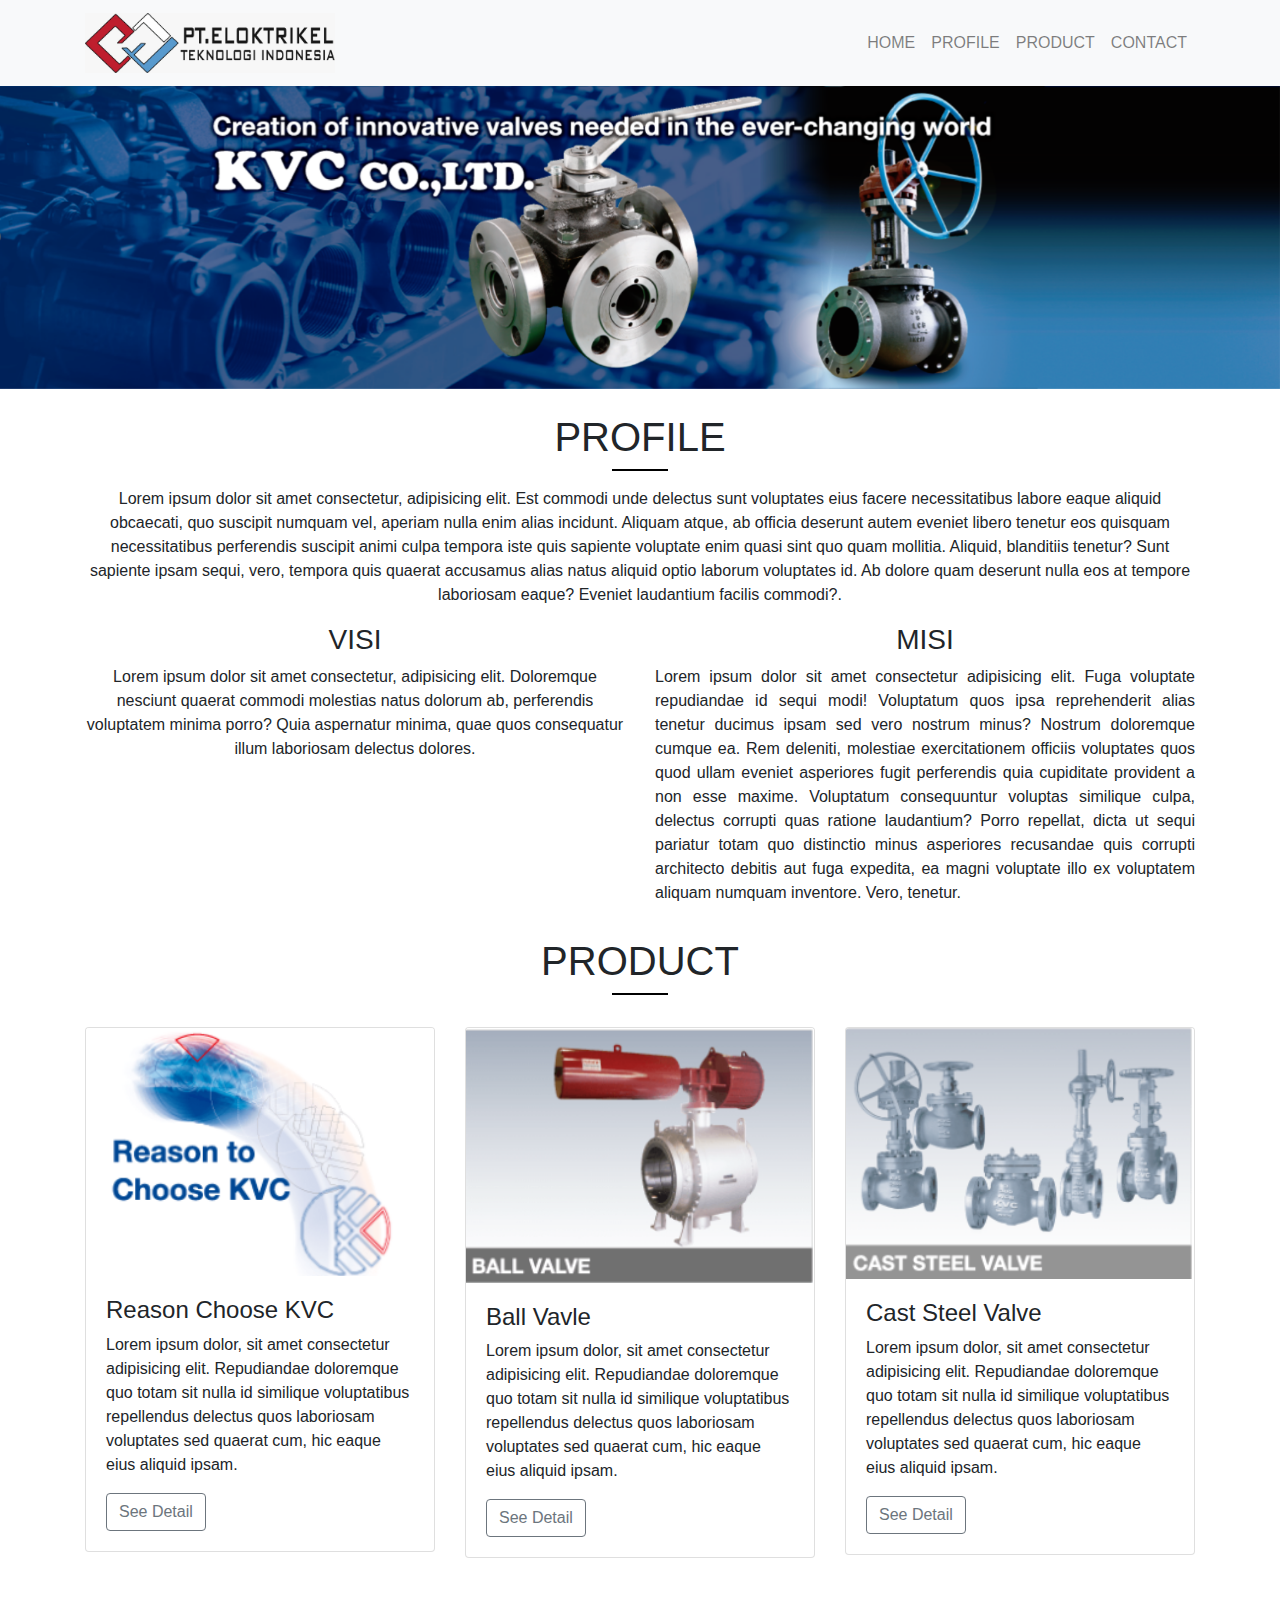
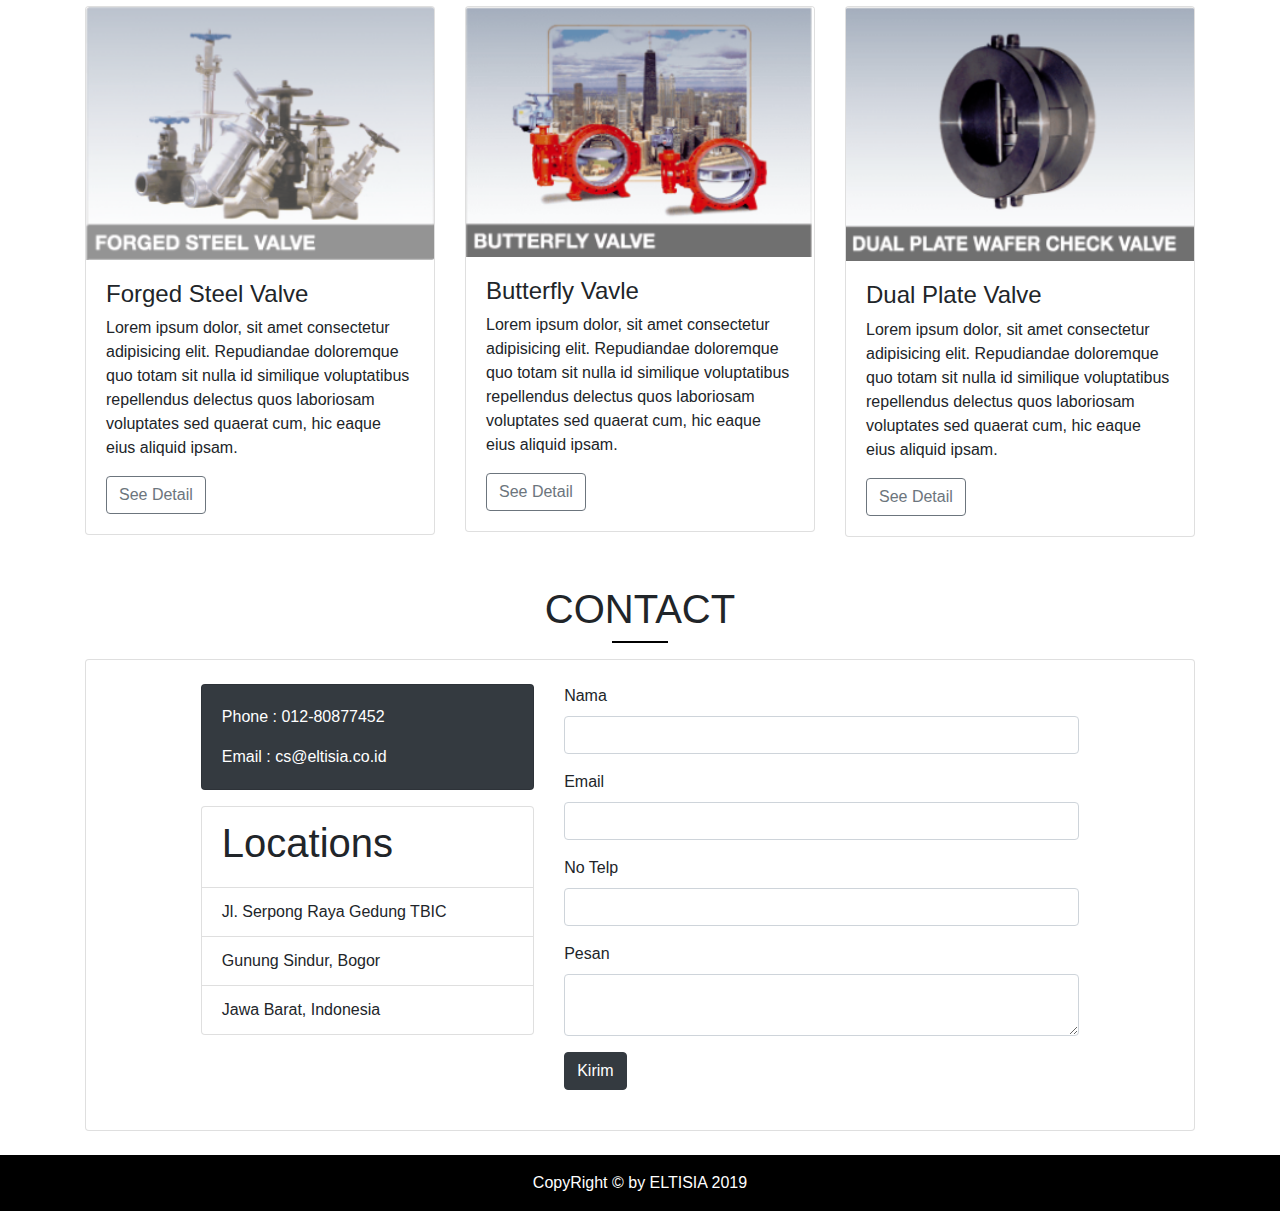
<file: index.html>
<!doctype html>
<html lang="en">
  <head>
    <!-- Required meta tags -->
    <meta charset="utf-8">
    <meta name="viewport" content="width=device-width, initial-scale=1, shrink-to-fit=no">

    <!-- Bootstrap CSS -->
    <link rel="stylesheet" href="https://stackpath.bootstrapcdn.com/bootstrap/4.3.1/css/bootstrap.min.css" integrity="sha384-ggOyR0iXCbMQv3Xipma34MD+dH/1fQ784/j6cY/iJTQUOhcWr7x9JvoRxT2MZw1T" crossorigin="anonymous">
    <link rel="stylesheet" href="style.css">
    <link rel="icon" href="img/titlebaru.png">

    <title>ELTISIA</title>
    
  </head>
  <body data-spy="scroll" data-target="#navbarResponsive">
    <!-- Navigattion -->
    <nav class="navbar navbar-expand-md navbar-light bg-light fixed-top">
    <div id="container" class="container">
                    <a href="#" class="navbar-brand"><img src="img/stample.jpeg" alt=""></a>
                    <button class="navbar-toggler" data-toggle="collapse" data-target="#navbarResponsive">
                            <span class="navbar-toggler-icon"></span>
                    </button>
        
                    <div class="collapse navbar-collapse" id="navbarResponsive">
                        <ul class="navbar-nav ml-auto">
                            <li class="nav-item">
                                <a href="#" class="nav-link">HOME</a>
                            </li>
                            <li class="nav-item">
                                <a href="#profile" class="nav-link">PROFILE</a>
                            </li>
                            <li class="nav-item">
                                <a href="#product" class="nav-link">PRODUCT</a>
                            </li>
                            <li class="nav-item">
                                <a href="#contact" class="nav-link">CONTACT</a>
                            </li>
                        </ul>
                    </div>
    </div>
    </nav>

    <!-- End Navigation-->
    
    <!-- Slider-->
    <div id="slides" class="carousel slide" data-ride="carousel">
        <div class="carousel-inner">
            <div class="carousel-item active">
                <img src="img/1.PNG" alt="">
            </div>
            <div class="carousel-item">
                <img src="img/2.PNG" alt="">
            </div>
        </div>
    </div>    
    <!-- End Slider-->

    <div class="container" id="profile">
            <div class="row welcome text-center mt-4">
                <div class="col-md-12">
                        <h1>PROFILE</h1>
                        <hr>
                </div>
    
                <div class="col-md-12">
                    <p>Lorem ipsum dolor sit amet consectetur, adipisicing elit. Est commodi unde delectus sunt voluptates eius facere necessitatibus labore eaque aliquid obcaecati, quo suscipit numquam vel, aperiam nulla enim alias incidunt.
                    Aliquam atque, ab officia deserunt autem eveniet libero tenetur eos quisquam necessitatibus perferendis suscipit animi culpa tempora iste quis sapiente voluptate enim quasi sint quo quam mollitia. Aliquid, blanditiis tenetur?
                    Sunt sapiente ipsam sequi, vero, tempora quis quaerat accusamus alias natus aliquid optio laborum voluptates id. Ab dolore quam deserunt nulla eos at tempore laboriosam eaque? Eveniet laudantium facilis commodi?.</p>
                </div>
                
                <div class="col-md-6">
                    <h3>VISI</h3>
                    <p>Lorem ipsum dolor sit amet consectetur, adipisicing elit. Doloremque nesciunt quaerat commodi molestias natus dolorum ab, perferendis voluptatem minima porro? Quia aspernatur minima, quae quos consequatur illum laboriosam delectus dolores.</p>
                </div>
    
                <div class="col-md-6 text-justify">
                    <h3 class="text-center">MISI</h3>
                    <p>Lorem ipsum dolor sit amet consectetur adipisicing elit. Fuga voluptate repudiandae id sequi modi! Voluptatum quos ipsa reprehenderit alias tenetur ducimus ipsam sed vero nostrum minus? Nostrum doloremque cumque ea.
                    Rem deleniti, molestiae exercitationem officiis voluptates quos quod ullam eveniet asperiores fugit perferendis quia cupiditate provident a non esse maxime. Voluptatum consequuntur voluptas similique culpa, delectus corrupti quas ratione laudantium?
                    Porro repellat, dicta ut sequi pariatur totam quo distinctio minus asperiores recusandae quis corrupti architecto debitis aut fuga expedita, ea magni voluptate illo ex voluptatem aliquam numquam inventore. Vero, tenetur.</p>
                </div>
            </div>
    </div>
    
    <!-- Product Catalogue -->
    <div class="container mt-3" id="product">
            <div class="row welcome text-center">
                <div class="col-md-12">
                    <h1>PRODUCT</h1>
                    <hr>
                </div>
            </div>

            <div class="row my-3">
                <div class="col-md-4">
                    <div class="card">
                        <img class="card-img-top" src="img/reason.PNG">
                        <div class="card-body">
                            <h4>Reason Choose KVC</h4>
                            <p>Lorem ipsum dolor, sit amet consectetur adipisicing elit. Repudiandae doloremque quo totam sit nulla id similique voluptatibus repellendus delectus quos laboriosam voluptates sed quaerat cum, hic eaque eius aliquid ipsam.</p>
                            <a href="reason.html" class="btn btn-outline-secondary">See Detail</a>
                        </div>
                    </div> 
                </div>
                <div class="col-md-4">
                        <div class="card">
                            <img class="card-img-top" src="img/ball.PNG">
                            <div class="card-body">
                                <h4>Ball Vavle</h4>
                                <p>Lorem ipsum dolor, sit amet consectetur adipisicing elit. Repudiandae doloremque quo totam sit nulla id similique voluptatibus repellendus delectus quos laboriosam voluptates sed quaerat cum, hic eaque eius aliquid ipsam.</p>
                                <a href="ballvalve.html" class="btn btn-outline-secondary">See Detail</a>
                            </div>
                        </div>
                </div>
                <div class="col-md-4">
                        <div class="card">
                            <img class="card-img-top" src="img/caststeel.PNG">
                            <div class="card-body">
                                <h4>Cast Steel Valve</h4>
                                <p>Lorem ipsum dolor, sit amet consectetur adipisicing elit. Repudiandae doloremque quo totam sit nulla id similique voluptatibus repellendus delectus quos laboriosam voluptates sed quaerat cum, hic eaque eius aliquid ipsam.</p>
                                <a href="caststeel.html" class="btn btn-outline-secondary">See Detail</a>
                            </div>
                        </div>
                </div>
            </div>

            <div class="row mt-5">
                        <div class="col-md-4">
                            <div class="card">
                                <img class="card-img-top" src="img/forgedsteel.PNG">
                                <div class="card-body">
                                    <h4>Forged Steel Valve</h4>
                                    <p>Lorem ipsum dolor, sit amet consectetur adipisicing elit. Repudiandae doloremque quo totam sit nulla id similique voluptatibus repellendus delectus quos laboriosam voluptates sed quaerat cum, hic eaque eius aliquid ipsam.</p>
                                    <a href="forgedsteel.html" class="btn btn-outline-secondary">See Detail</a>
                                </div>
                            </div> 
                        </div>
                        <div class="col-md-4">
                                <div class="card">
                                    <img class="card-img-top" src="img/butterfly.PNG">
                                    <div class="card-body">
                                        <h4>Butterfly Vavle</h4>
                                        <p>Lorem ipsum dolor, sit amet consectetur adipisicing elit. Repudiandae doloremque quo totam sit nulla id similique voluptatibus repellendus delectus quos laboriosam voluptates sed quaerat cum, hic eaque eius aliquid ipsam.</p>
                                        <a href="butterfly.html" class="btn btn-outline-secondary">See Detail</a>
                                    </div>
                                </div>
                        </div>
                        <div class="col-md-4">
                                <div class="card">
                                    <img class="card-img-top" src="img/dualplate.PNG">
                                    <div class="card-body">
                                        <h4>Dual Plate Valve</h4>
                                        <p>Lorem ipsum dolor, sit amet consectetur adipisicing elit. Repudiandae doloremque quo totam sit nulla id similique voluptatibus repellendus delectus quos laboriosam voluptates sed quaerat cum, hic eaque eius aliquid ipsam.</p>
                                        <a href="dualplate.html" class="btn btn-outline-secondary">See Detail</a>
                                    </div>
                                </div>
                        </div>
            </div>
    </div>
    <!-- End Product Catalogue-->

    <!-- Contact Us-->
    <div class="container mt-5 mb-4">
            <div class="row welcome text-center">
                <div class="col-md-12">
                        <h1>CONTACT</h1>
                        <hr>
                </div>
            </div>
            <div class="row">
                    <div class="col">
                        <div class="card bg-white px-4 py-4">
                                <div class="row justify-content-center">
                                        <div class="col-lg-4">
                                          <div class="card text-white bg-dark mb-3">
                                            <div class="card-body">
                                              <p class="card-text">Phone : 012-80877452</p>
                                              <p class="card-text">Email : cs@eltisia.co.id</p>
                                            </div>
                                          </div>
                                          <ul class="list-group">
                                              <li class="list-group-item"><h1>Locations</h1></li>
                                              <li class="list-group-item">Jl. Serpong Raya Gedung TBIC</li>
                                              <li class="list-group-item">Gunung Sindur, Bogor</li>
                                              <li class="list-group-item">Jawa Barat, Indonesia</li>
                                          </ul>
                                        </div>
                                  
                                        <div class="col-lg-6">
                                          <form>
                                              <div class="form-group">
                                                <label for="nama">Nama</label>
                                                <input type="name" class="form-control" id="nama">
                                              </div>
                                  
                                              <div class="form-group">
                                                <label for="email">Email</label>
                                                <input type="email" class="form-control" id="email">
                                              </div>
                                  
                                              <div class="form-group">
                                                <label for="telp">No Telp</label>
                                                <input type="text" class="form-control" id="tlp">
                                              </div>
                                  
                                              <div class="form-group">
                                                <label for="pesan">Pesan</label>
                                                <textarea name="pesan" id="pesan" class="form-control"></textarea>
                                              </div>
                                  
                                              <div class="form-group">
                                                <button type="submit" class="btn btn-dark">Kirim</button>
                                              </div>
                                        </div>
                                      </div>
                                    </div>
                                  </section>
                        </div>
                    </div>
                </div>
    </div>     
                                    
                       
    <!-- End Contact Us -->

    <footer>
        <div class="container-fluid" id="contact">
                <div class="row text-center">
                        <div class="col-12 pt-3">
                          <p>CopyRight &copy by ELTISIA 2019</p>
                        </div>
                </div>
        </div>
    </footer>


    
         
    <!-- Optional JavaScript -->
    <!-- jQuery first, then Popper.js, then Bootstrap JS -->
    <script src="https://code.jquery.com/jquery-3.3.1.slim.min.js" integrity="sha384-q8i/X+965DzO0rT7abK41JStQIAqVgRVzpbzo5smXKp4YfRvH+8abtTE1Pi6jizo" crossorigin="anonymous"></script>
    <script src="https://cdnjs.cloudflare.com/ajax/libs/popper.js/1.14.7/umd/popper.min.js" integrity="sha384-UO2eT0CpHqdSJQ6hJty5KVphtPhzWj9WO1clHTMGa3JDZwrnQq4sF86dIHNDz0W1" crossorigin="anonymous"></script>
    <script src="https://stackpath.bootstrapcdn.com/bootstrap/4.3.1/js/bootstrap.min.js" integrity="sha384-JjSmVgyd0p3pXB1rRibZUAYoIIy6OrQ6VrjIEaFf/nJGzIxFDsf4x0xIM+B07jRM" crossorigin="anonymous"></script>
  </body>
</html>
</file>
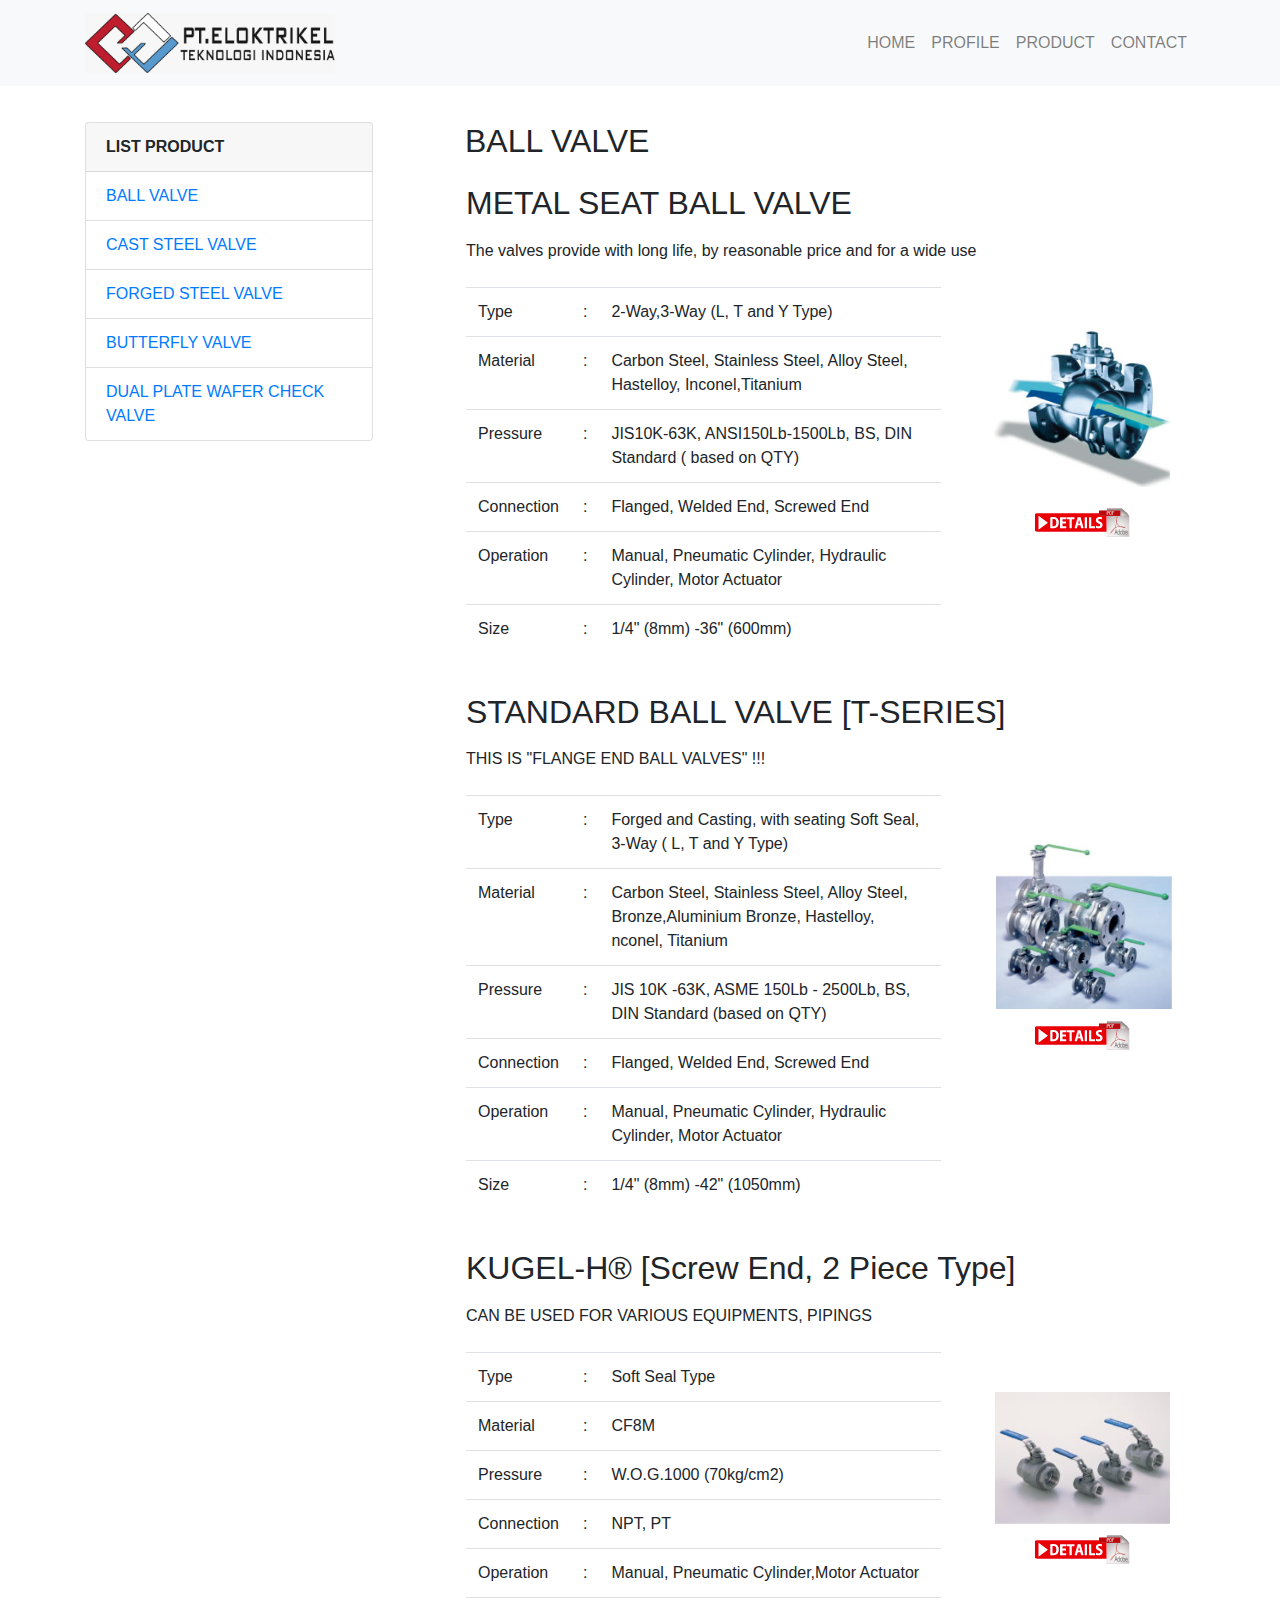
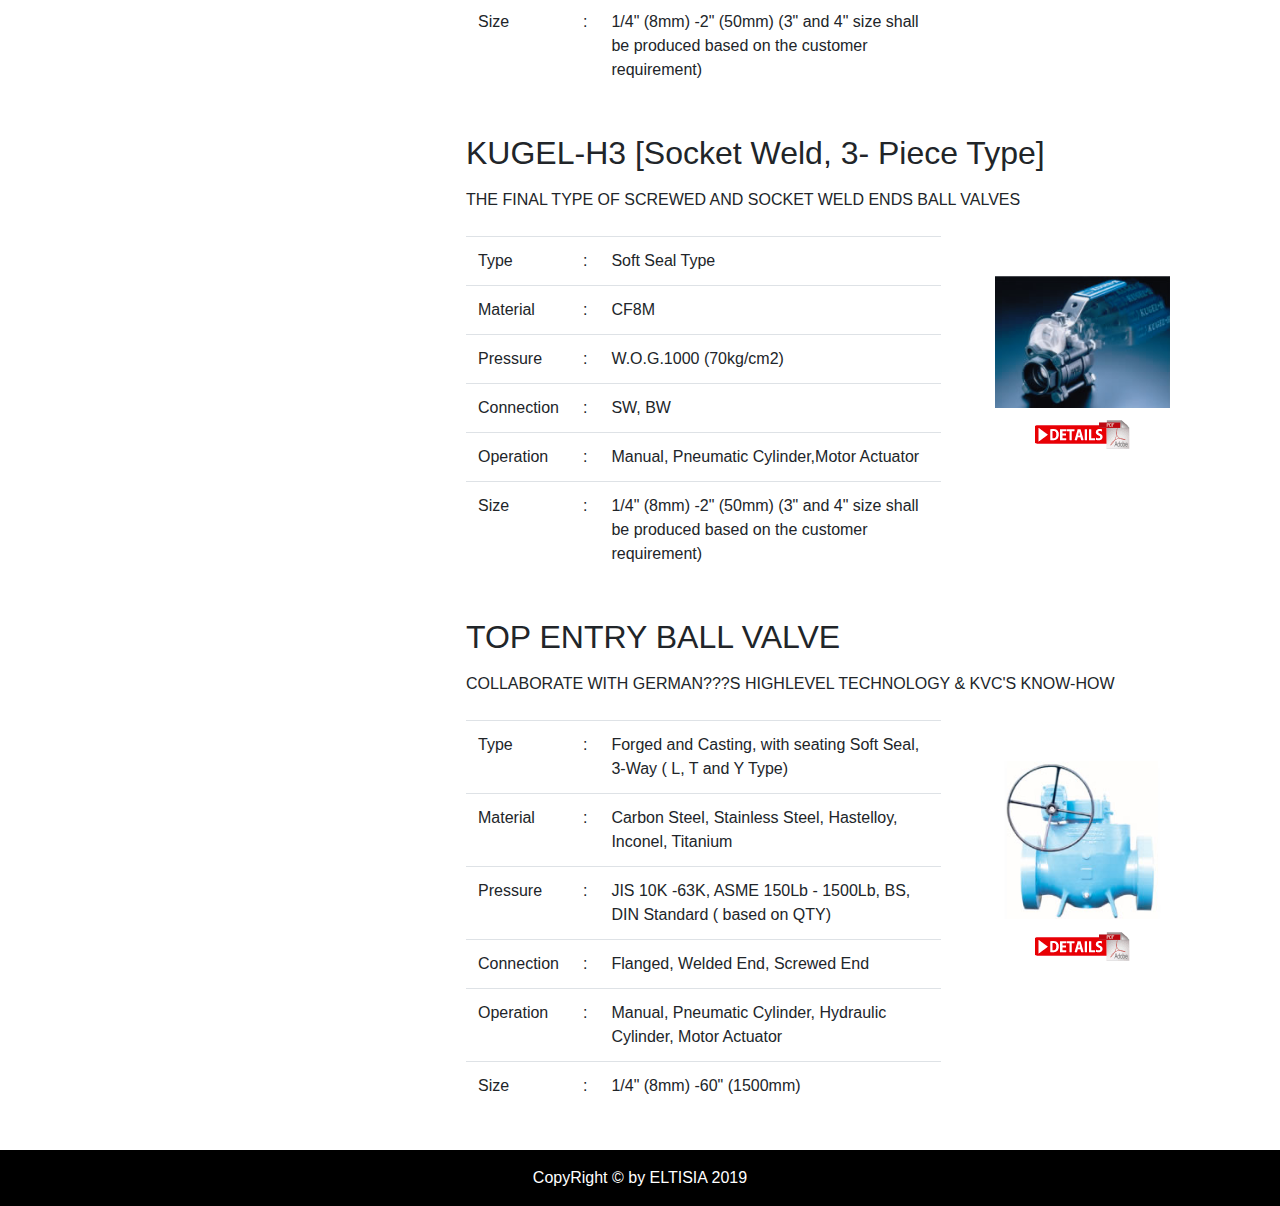
<file: ballvalve.html>
<!doctype html>
<html lang="en">
  <head>
    <!-- Required meta tags -->
    <meta charset="utf-8">
    <meta name="viewport" content="width=device-width, initial-scale=1, shrink-to-fit=no">

    <!-- Bootstrap CSS -->
    <link rel="stylesheet" href="https://stackpath.bootstrapcdn.com/bootstrap/4.3.1/css/bootstrap.min.css" integrity="sha384-ggOyR0iXCbMQv3Xipma34MD+dH/1fQ784/j6cY/iJTQUOhcWr7x9JvoRxT2MZw1T" crossorigin="anonymous">
    <link rel="stylesheet" href="style.css">

    <title>ELTISIA</title>
  </head>
  <body data-spy="scroll" data-target="#navbarResponsive">
    <!-- Navigattion -->
    <nav class="navbar navbar-expand-md navbar-light bg-light fixed-top">
    <div id="container" class="container">
                    <a href="#" class="navbar-brand"><img src="img/stample.jpeg" alt=""></a>
                    <button class="navbar-toggler" data-toggle="collapse" data-target="#navbarResponsive">
                            <span class="navbar-toggler-icon"></span>
                    </button>
        
                    <div class="collapse navbar-collapse" id="navbarResponsive">
                        <ul class="navbar-nav ml-auto">
                            <li class="nav-item">
                                <a href="index.html" class="nav-link">HOME</a>
                            </li>
                            <li class="nav-item">
                                <a href="index.html" class="nav-link">PROFILE</a>
                            </li>
                            <li class="nav-item">
                                <a href="index.html" class="nav-link">PRODUCT</a>
                            </li>
                            <li class="nav-item">
                                <a href="index.html" class="nav-link">CONTACT</a>
                            </li>
                        </ul>
                    </div>
    </div>
    </nav>

    <!-- End Navigation-->

    <!--  Product Information -->
    <div class="container">
        <div class="row welcome mt-4">
            <div class="col-12 text-center">
                <h1>PRODUCT INFORMATION</h1>
                <hr>
            </div>
        </div>

        <div class="row mt-4">
            <div class="col-lg-4 d-none d-lg-block">
                <div class="card" style="width:18rem">
                    <div class="card-header"><b>LIST PRODUCT</b></div>
                    <ul class="list-group list-group-flush">
                            <li class="list-group-item"><a href="ballvalve.html">BALL VALVE</a></li>
                            <li class="list-group-item"><a href="caststeel.html">CAST STEEL VALVE</a></li>
                            <li class="list-group-item"><a href="forgedsteel.html">FORGED STEEL VALVE</a></li>
                            <li class="list-group-item"><a href="butterfly.html">BUTTERFLY VALVE</a></li>
                            <li class="list-group-item"><a href="dualplate.html">DUAL PLATE WAFER CHECK VALVE</a></li>
                    </ul>
                </div>
                
            </div>
            <div class="col-md-8">
                <h2>BALL VALVE</h2>
                <div class="margin ml-3 mr-3">
                        <div class="row mt-4">
                                <h2>METAL SEAT BALL VALVE</h2>
                                <p class="mt-2">The valves provide with long life, by reasonable price and for a wide use</p>
                                <div class="media">
                                        <div class="row">
                                            <div class="col-md-8">
                                                    <table class="table table-responsive mt-2">
                                                            <tr>
                                                                <td>Type</td>
                                                                <td>:</td>
                                                                <td>2-Way,3-Way (L, T and Y Type)</td>
                                                            </tr>
                                                            <tr>
                                                                <td>Material</td>
                                                                <td>:</td>
                                                                <td>Carbon Steel, Stainless Steel, Alloy Steel, Hastelloy, Inconel,Titanium</td>
                                                            </tr>
                                                            <tr>
                                                                <td>Pressure</td>
                                                                <td>:</td>
                                                                <td>JIS10K-63K, ANSI150Lb-1500Lb, BS, DIN Standard ( based on QTY)</td>
                                                            </tr>
                                                            <tr>
                                                                <td>Connection</td>
                                                                <td>:</td>
                                                                <td>Flanged, Welded End, Screwed End</td>
                                                            </tr>
                                                            <tr>
                                                                <td>Operation</td>
                                                                <td>:</td>
                                                                <td>	Manual, Pneumatic Cylinder, Hydraulic Cylinder, Motor Actuator</td>
                                                            </tr>
                                                            <tr>
                                                                <td>Size</td>
                                                                <td>:</td>
                                                                <td>1/4" (8mm) -36" (600mm)</td>
                                                            </tr>
                                                        </table>
                                            </div>
                                            <div class="col-md-4 pt-5 text-center">
                                                <img src="img/metalseatballvalve.PNG" alt=""><br>
                                                <a href="b-4.pdf" target="blank"><img src="img/detail.PNG" alt="" class="mt-2"></a>
                                            </div>
                                        </div>
                                    </div>
                                
                        </div>
        
                        <div class="row mt-4">
                                <h2>STANDARD BALL VALVE [T-SERIES]</h2>
                                <p class="mt-2">THIS IS "FLANGE END BALL VALVES" !!!</p>
                                <div class="media">
                                        <div class="row">
                                            <div class="col-md-8">
                                                    <table class="table table-responsive mt-2">
                                                            <tr>
                                                                <td>Type</td>
                                                                <td>:</td>
                                                                <td>Forged and Casting, with seating Soft Seal, 3-Way ( L, T and Y Type)</td>
                                                            </tr>
                                                            <tr>
                                                                <td>Material</td>
                                                                <td>:</td>
                                                                <td>Carbon Steel, Stainless Steel, Alloy Steel, Bronze,Aluminium Bronze, Hastelloy, nconel, Titanium</td>
                                                            </tr>
                                                            <tr>
                                                                <td>Pressure</td>
                                                                <td>:</td>
                                                                <td>JIS 10K -63K, ASME 150Lb - 2500Lb, BS, DIN Standard (based on QTY)</td>
                                                            </tr>
                                                            <tr>
                                                                <td>Connection</td>
                                                                <td>:</td>
                                                                <td>Flanged, Welded End, Screwed End</td>
                                                            </tr>
                                                            <tr>
                                                                <td>Operation</td>
                                                                <td>:</td>
                                                                <td>Manual, Pneumatic Cylinder, Hydraulic Cylinder, Motor Actuator</td>
                                                            </tr>
                                                            <tr>
                                                                <td>Size</td>
                                                                <td>:</td>
                                                                <td>1/4" (8mm) -42" (1050mm)</td>
                                                            </tr>
                                                        </table>
                                            </div>
                                            <div class="col-md-4 pt-5 text-center">
                                                <img src="img/standartballvalve.PNG" alt=""><br>
                                                <a href="b-3.pdf" target="blank"><img src="img/detail.PNG" alt="" class="mt-2"></a>
                                            </div>
                                        </div>
                                    </div>
                                
                        </div>
        
                        <div class="row mt-4">
                                <h2>KUGEL-H® [Screw End, 2 Piece Type]</h2>
                                <p class="mt-2">CAN BE USED FOR VARIOUS EQUIPMENTS, PIPINGS</p>
                                <div class="media">
                                        <div class="row">
                                            <div class="col-md-8">
                                                    <table class="table table-responsive mt-2">
                                                            <tr>
                                                                <td>Type</td>
                                                                <td>:</td>
                                                                <td>Soft Seal Type</td>
                                                            </tr>
                                                            <tr>
                                                                <td>Material</td>
                                                                <td>:</td>
                                                                <td>CF8M</td>
                                                            </tr>
                                                            <tr>
                                                                <td>Pressure</td>
                                                                <td>:</td>
                                                                <td>W.O.G.1000 (70kg/cm2)</td>
                                                            </tr>
                                                            <tr>
                                                                <td>Connection</td>
                                                                <td>:</td>
                                                                <td>NPT, PT</td>
                                                            </tr>
                                                            <tr>
                                                                <td>Operation</td>
                                                                <td>:</td>
                                                                <td>Manual, Pneumatic Cylinder,Motor Actuator</td>
                                                            </tr>
                                                            <tr>
                                                                <td>Size</td>
                                                                <td>:</td>
                                                                <td>1/4" (8mm) -2" (50mm) 
                                                                        (3" and 4" size shall be produced based on the customer requirement)</td>
                                                            </tr>
                                                        </table>
                                            </div>
                                            <div class="col-md-4 pt-5 text-center">
                                                <img src="img/kugelh.PNG" alt=""><br>
                                                <a href="b-1.pdf" target="blank"><img src="img/detail.PNG" alt="" class="mt-2"></a>
                                            </div>
                                        </div>
                                    </div>
                                
                        </div>
        
                        <div class="row mt-4">
                                <h2>KUGEL-H3 [Socket Weld, 3- Piece Type]</h2>
                                <p class="mt-2">THE FINAL TYPE OF SCREWED AND SOCKET WELD ENDS BALL VALVES</p>
                                <div class="media">
                                        <div class="row">
                                            <div class="col-md-8">
                                                    <table class="table table-responsive mt-2">
                                                            <tr>
                                                                <td>Type</td>
                                                                <td>:</td>
                                                                <td>Soft Seal Type</td>
                                                            </tr>
                                                            <tr>
                                                                <td>Material</td>
                                                                <td>:</td>
                                                                <td>CF8M</td>
                                                            </tr>
                                                            <tr>
                                                                <td>Pressure</td>
                                                                <td>:</td>
                                                                <td>W.O.G.1000 (70kg/cm2)</td>
                                                            </tr>
                                                            <tr>
                                                                <td>Connection</td>
                                                                <td>:</td>
                                                                <td>SW, BW</td>
                                                            </tr>
                                                            <tr>
                                                                <td>Operation</td>
                                                                <td>:</td>
                                                                <td>Manual, Pneumatic Cylinder,Motor Actuator</td>
                                                            </tr>
                                                            <tr>
                                                                <td>Size</td>
                                                                <td>:</td>
                                                                <td>	1/4" (8mm) -2" (50mm) 
                                                                        (3" and 4" size shall be produced based on the customer requirement)</td>
                                                            </tr>
                                                        </table>
                                            </div>
                                            <div class="col-md-4 pt-5 text-center">
                                                <img src="img/kugelh3.PNG" alt=""><br>
                                                <a href="b-2.pdf" target="blank"><img src="img/detail.PNG" alt="" class="mt-2"></a>
                                            </div>
                                        </div>
                                    </div>
                                
                        </div>
        
                        <div class="row mt-4 mb-4">
                                <h2>TOP ENTRY BALL VALVE</h2>
                                <p class="mt-2">COLLABORATE WITH GERMAN???S HIGHLEVEL TECHNOLOGY & KVC'S KNOW-HOW</p>
                                <div class="media">
                                        <div class="row">
                                            <div class="col-md-8">
                                                    <table class="table table-responsive mt-2">
                                                            <tr>
                                                                <td>Type</td>
                                                                <td>:</td>
                                                                <td>	Forged and Casting, with seating Soft Seal, 3-Way ( L, T and Y Type)</td>
                                                            </tr>
                                                            <tr>
                                                                <td>Material</td>
                                                                <td>:</td>
                                                                <td>Carbon Steel, Stainless Steel, Hastelloy, Inconel, Titanium</td>
                                                            </tr>
                                                            <tr>
                                                                <td>Pressure</td>
                                                                <td>:</td>
                                                                <td>JIS 10K -63K, ASME 150Lb - 1500Lb, BS, DIN Standard ( based on QTY)</td>
                                                            </tr>
                                                            <tr>
                                                                <td>Connection</td>
                                                                <td>:</td>
                                                                <td>Flanged, Welded End, Screwed End</td>
                                                            </tr>
                                                            <tr>
                                                                <td>Operation</td>
                                                                <td>:</td>
                                                                <td>Manual, Pneumatic Cylinder, Hydraulic Cylinder, Motor Actuator</td>
                                                            </tr>
                                                            <tr>
                                                                <td>Size</td>
                                                                <td>:</td>
                                                                <td>1/4" (8mm) -60" (1500mm)</td>
                                                            </tr>
                                                        </table>
                                            </div>
                                            <div class="col-md-4 pt-5 text-center">
                                                <img src="img/topentry.PNG" alt=""><br>
                                                <a href="b-5.pdf" target="blank"><img src="img/detail.PNG" alt="" class="mt-2"></a>
                                            </div>
                                        </div>
                                    </div>
                                
                        </div>   
                </div>
       
            </div>
                        
            </div>
        </div>
    </div>

    <!-- End Product Information -->
    
    <footer>
        <div class="container-fluid" id="contact">
                <div class="row text-center">
                        <div class="col-12 pt-3">
                          <p>CopyRight &copy by ELTISIA 2019</p>
                        </div>
                </div>
        </div>
    </footer>
        
    <!-- Optional JavaScript -->
    <!-- jQuery first, then Popper.js, then Bootstrap JS -->
    <script src="https://code.jquery.com/jquery-3.3.1.slim.min.js" integrity="sha384-q8i/X+965DzO0rT7abK41JStQIAqVgRVzpbzo5smXKp4YfRvH+8abtTE1Pi6jizo" crossorigin="anonymous"></script>
    <script src="https://cdnjs.cloudflare.com/ajax/libs/popper.js/1.14.7/umd/popper.min.js" integrity="sha384-UO2eT0CpHqdSJQ6hJty5KVphtPhzWj9WO1clHTMGa3JDZwrnQq4sF86dIHNDz0W1" crossorigin="anonymous"></script>
    <script src="https://stackpath.bootstrapcdn.com/bootstrap/4.3.1/js/bootstrap.min.js" integrity="sha384-JjSmVgyd0p3pXB1rRibZUAYoIIy6OrQ6VrjIEaFf/nJGzIxFDsf4x0xIM+B07jRM" crossorigin="anonymous"></script>
  </body>
</html>
</file>
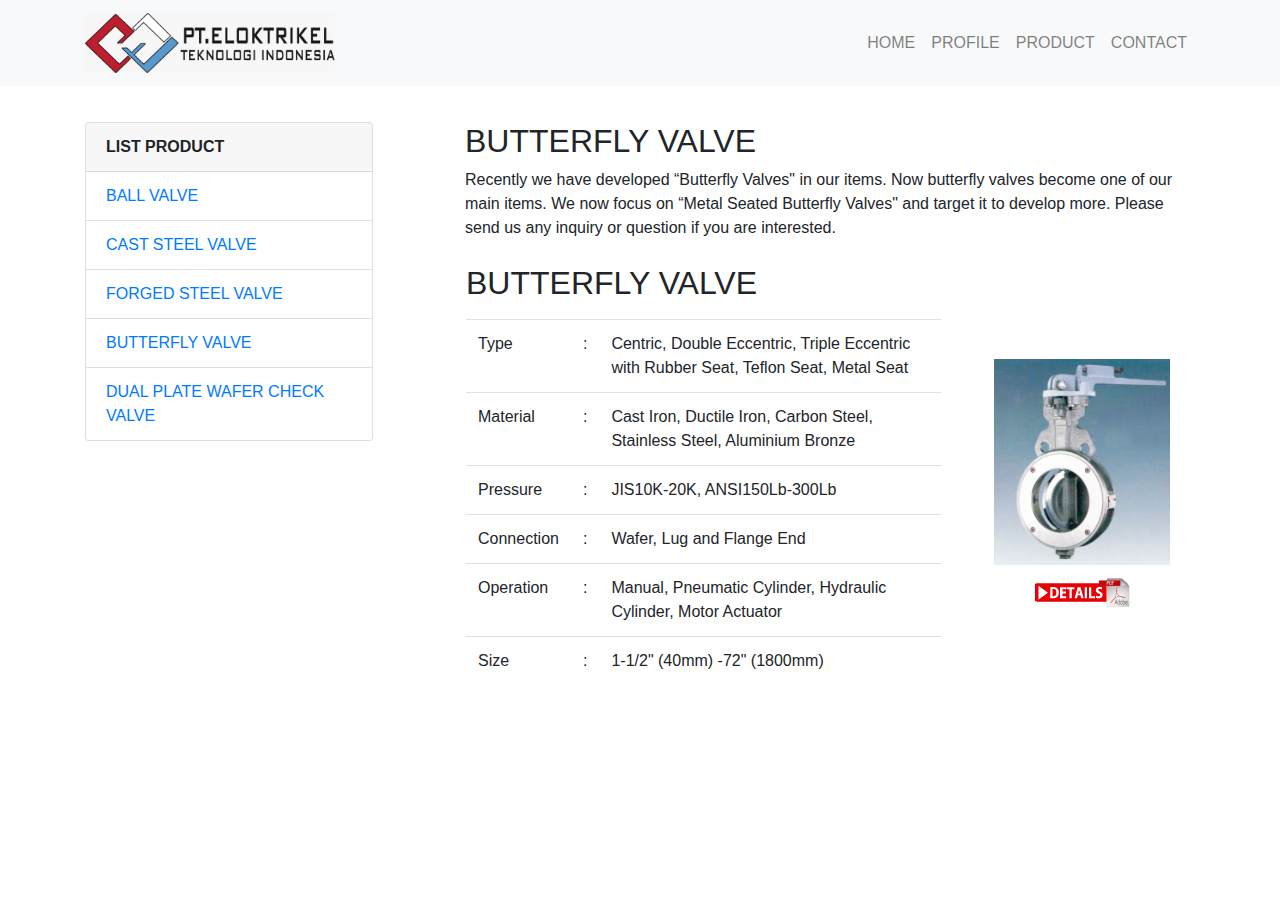
<file: butterfly.html>
<!doctype html>
<html lang="en">
  <head>
    <!-- Required meta tags -->
    <meta charset="utf-8">
    <meta name="viewport" content="width=device-width, initial-scale=1, shrink-to-fit=no">

    <!-- Bootstrap CSS -->
    <link rel="stylesheet" href="https://stackpath.bootstrapcdn.com/bootstrap/4.3.1/css/bootstrap.min.css" integrity="sha384-ggOyR0iXCbMQv3Xipma34MD+dH/1fQ784/j6cY/iJTQUOhcWr7x9JvoRxT2MZw1T" crossorigin="anonymous">
    <link rel="stylesheet" href="style.css">

    <title>ELTISIA</title>
  </head>
  <body data-spy="scroll" data-target="#navbarResponsive">
    <!-- Navigattion -->
    <nav class="navbar navbar-expand-md navbar-light bg-light fixed-top">
    <div id="container" class="container">
                    <a href="#" class="navbar-brand"><img src="img/stample.jpeg" alt=""></a>
                    <button class="navbar-toggler" data-toggle="collapse" data-target="#navbarResponsive">
                            <span class="navbar-toggler-icon"></span>
                    </button>
        
                    <div class="collapse navbar-collapse" id="navbarResponsive">
                        <ul class="navbar-nav ml-auto">
                            <li class="nav-item">
                                <a href="index.html" class="nav-link">HOME</a>
                            </li>
                            <li class="nav-item">
                                <a href="index.html" class="nav-link">PROFILE</a>
                            </li>
                            <li class="nav-item">
                                <a href="index.html" class="nav-link">PRODUCT</a>
                            </li>
                            <li class="nav-item">
                                <a href="index.html" class="nav-link">CONTACT</a>
                            </li>
                        </ul>
                    </div>
    </div>
    </nav>

    <!-- End Navigation-->

    <!--  Product Information -->
    <div class="container">
        <div class="row welcome mt-4">
            <div class="col-12 text-center">
                <h1>PRODUCT INFORMATION</h1>
                <hr>
            </div>
        </div>

        <div class="row mt-4">
            <div class="col-lg-4 d-none d-lg-block">
                <div class="card" style="width:18rem">
                    <div class="card-header"><b>LIST PRODUCT</b></div>
                    <ul class="list-group list-group-flush">
                            <li class="list-group-item"><a href="ballvalve.html">BALL VALVE</a></li>
                            <li class="list-group-item"><a href="caststeel.html">CAST STEEL VALVE</a></li>
                            <li class="list-group-item"><a href="forgedsteel.html">FORGED STEEL VALVE</a></li>
                            <li class="list-group-item"><a href="butterfly.html">BUTTERFLY VALVE</a></li>
                            <li class="list-group-item"><a href="dualplate.html">DUAL PLATE WAFER CHECK VALVE</a></li>
                    </ul>
                </div>
                
            </div>
            <div class="col-md-8">
                <h2>BUTTERFLY VALVE</h2>
                <p>Recently we have developed “Butterfly Valves" in our items. 
                Now butterfly valves become one of our main items. We now focus on “Metal Seated Butterfly Valves" and target it to develop more. Please send us any inquiry or question if you are interested.</p>

                <div class="margin ml-3 mr-3">
                        <div class="row mt-4">
                                <h2>BUTTERFLY VALVE</h2>
                                <div class="media">
                                    <div class="row">
                                        <div class="col-md-8">
                                                <table class="table table-responsive mt-2">
                                                        <tr>
                                                            <td>Type</td>
                                                            <td>:</td>
                                                            <td>Centric, Double Eccentric, Triple Eccentric with Rubber Seat, Teflon Seat, Metal Seat</td>
                                                        </tr>
                                                        <tr>
                                                            <td>Material</td>
                                                            <td>:</td>
                                                            <td>Cast Iron, Ductile Iron, Carbon Steel, Stainless Steel, Aluminium Bronze</td>
                                                        </tr>
                                                        <tr>
                                                            <td>Pressure</td>
                                                            <td>:</td>
                                                            <td>JIS10K-20K, ANSI150Lb-300Lb</td>
                                                        </tr>
                                                        <tr>
                                                            <td>Connection</td>
                                                            <td>:</td>
                                                            <td>Wafer, Lug and Flange End</td>
                                                        </tr>
                                                        <tr>
                                                            <td>Operation</td>
                                                            <td>:</td>
                                                            <td>Manual, Pneumatic Cylinder, Hydraulic Cylinder, Motor Actuator</td>
                                                        </tr>
                                                        <tr>
                                                            <td>Size</td>
                                                            <td>:</td>
                                                            <td>1-1/2" (40mm) -72" (1800mm)</td>
                                                        </tr>
                                                    </table>
                                        </div>
                                        <div class="col-md-4 pt-5 text-center">
                                            <img src="img/butterflyvalve.PNG" alt="">
                                            <a href="Butterfly.pdf" target="blank"><img src="img/detail.PNG" alt="" class="mt-2"></a>
                                        </div>
                                    </div>
                                </div>    
                        </div>
                </div>
                

            </div>
                
                     
            </div>
        </div>
    </div>

    <!-- End Product Information -->
   
    <!-- Optional JavaScript -->
    <!-- jQuery first, then Popper.js, then Bootstrap JS -->
    <script src="https://code.jquery.com/jquery-3.3.1.slim.min.js" integrity="sha384-q8i/X+965DzO0rT7abK41JStQIAqVgRVzpbzo5smXKp4YfRvH+8abtTE1Pi6jizo" crossorigin="anonymous"></script>
    <script src="https://cdnjs.cloudflare.com/ajax/libs/popper.js/1.14.7/umd/popper.min.js" integrity="sha384-UO2eT0CpHqdSJQ6hJty5KVphtPhzWj9WO1clHTMGa3JDZwrnQq4sF86dIHNDz0W1" crossorigin="anonymous"></script>
    <script src="https://stackpath.bootstrapcdn.com/bootstrap/4.3.1/js/bootstrap.min.js" integrity="sha384-JjSmVgyd0p3pXB1rRibZUAYoIIy6OrQ6VrjIEaFf/nJGzIxFDsf4x0xIM+B07jRM" crossorigin="anonymous"></script>
  </body>
</html>
</file>
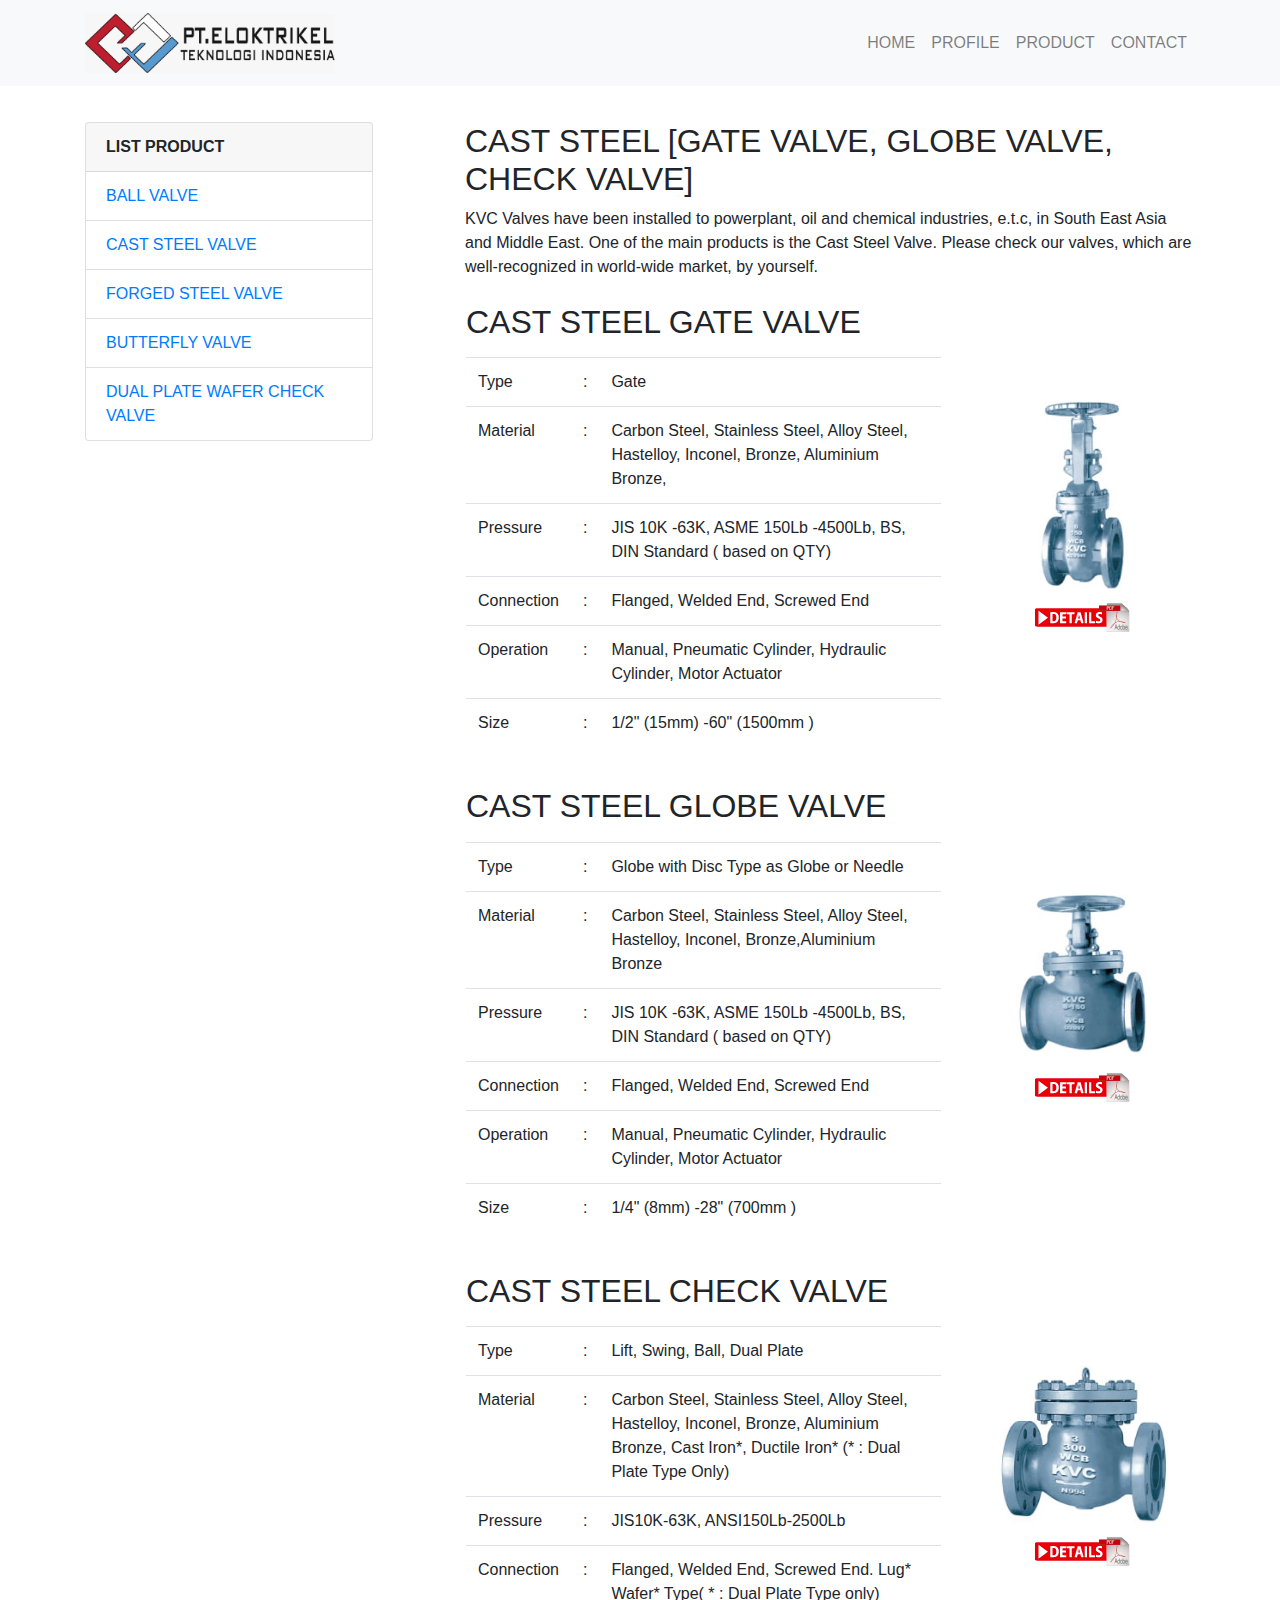
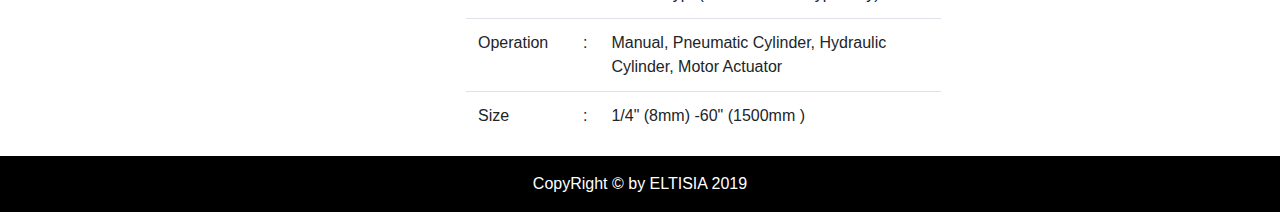
<file: caststeel.html>
<!doctype html>
<html lang="en">
  <head>
    <!-- Required meta tags -->
    <meta charset="utf-8">
    <meta name="viewport" content="width=device-width, initial-scale=1, shrink-to-fit=no">

    <!-- Bootstrap CSS -->
    <link rel="stylesheet" href="https://stackpath.bootstrapcdn.com/bootstrap/4.3.1/css/bootstrap.min.css" integrity="sha384-ggOyR0iXCbMQv3Xipma34MD+dH/1fQ784/j6cY/iJTQUOhcWr7x9JvoRxT2MZw1T" crossorigin="anonymous">
    <link rel="stylesheet" href="style.css">

    <title>ELTISIA</title>
  </head>
  <body data-spy="scroll" data-target="#navbarResponsive">
    <!-- Navigattion -->
    <nav class="navbar navbar-expand-md navbar-light bg-light fixed-top">
    <div id="container" class="container">
                    <a href="#" class="navbar-brand"><img src="img/stample.jpeg" alt=""></a>
                    <button class="navbar-toggler" data-toggle="collapse" data-target="#navbarResponsive">
                            <span class="navbar-toggler-icon"></span>
                    </button>
        
                    <div class="collapse navbar-collapse" id="navbarResponsive">
                        <ul class="navbar-nav ml-auto">
                            <li class="nav-item">
                                <a href="index.html" class="nav-link">HOME</a>
                            </li>
                            <li class="nav-item">
                                <a href="index.html" class="nav-link">PROFILE</a>
                            </li>
                            <li class="nav-item">
                                <a href="index.html" class="nav-link">PRODUCT</a>
                            </li>
                            <li class="nav-item">
                                <a href="index.html" class="nav-link">CONTACT</a>
                            </li>
                        </ul>
                    </div>
    </div>
    </nav>

    <!-- End Navigation-->

    <!--  Product Information -->
    <div class="container">
            <div class="row welcome mt-4">
                <div class="col-12 text-center">
                    <h1>PRODUCT INFORMATION</h1>
                    <hr>
                </div>
            </div>
            
            <div class="margin ml-3 mr-3">

            </div>
            <div class="row mt-4">
                <div class="col-lg-4 d-none d-lg-block">
                    <div class="card" style="width:18rem">
                        <div class="card-header"><b>LIST PRODUCT</b></div>
                        <ul class="list-group list-group-flush">
                                <li class="list-group-item"><a href="ballvalve.html">BALL VALVE</a></li>
                                <li class="list-group-item"><a href="caststeel.html">CAST STEEL VALVE</a></li>
                                <li class="list-group-item"><a href="forgedsteel.html">FORGED STEEL VALVE</a></li>
                                <li class="list-group-item"><a href="butterfly.html">BUTTERFLY VALVE</a></li>
                                <li class="list-group-item"><a href="dualplate.html">DUAL PLATE WAFER CHECK VALVE</a></li>
                        </ul>
                    </div>
                    
                </div>
                <div class="col-md-8">
                    <h2>CAST STEEL [GATE VALVE, GLOBE VALVE, CHECK VALVE]</h2>
                    <p>KVC Valves have been installed to powerplant, oil and chemical industries, e.t.c,
                    in South East Asia and Middle East. One of the main products is the Cast Steel Valve. Please check our valves, which are well-recognized in world-wide market, by yourself.</p>

                    <div class="margin ml-3 mr-3">
                            <div class="row mt-4">
                                    <h2>CAST STEEL GATE VALVE</h2>
                                    <div class="media">
                                            <div class="row">
                                                <div class="col-md-8">
                                                        <table class="table table-responsive mt-2">
                                                                <tr>
                                                                    <td>Type</td>
                                                                    <td>:</td>
                                                                    <td>Gate</td>
                                                                </tr>
                                                                <tr>
                                                                    <td>Material</td>
                                                                    <td>:</td>
                                                                    <td>Carbon Steel, Stainless Steel, Alloy Steel, Hastelloy, Inconel, Bronze, Aluminium Bronze,</td>
                                                                </tr>
                                                                <tr>
                                                                    <td>Pressure</td>
                                                                    <td>:</td>
                                                                    <td>JIS 10K -63K, ASME 150Lb -4500Lb, BS, DIN Standard ( based on QTY)</td>
                                                                </tr>
                                                                <tr>
                                                                    <td>Connection</td>
                                                                    <td>:</td>
                                                                    <td>Flanged, Welded End, Screwed End</td>
                                                                </tr>
                                                                <tr>
                                                                    <td>Operation</td>
                                                                    <td>:</td>
                                                                    <td>Manual, Pneumatic Cylinder, Hydraulic Cylinder, Motor Actuator</td>
                                                                </tr>
                                                                <tr>
                                                                    <td>Size</td>
                                                                    <td>:</td>
                                                                    <td>1/2" (15mm) -60" (1500mm )</td>
                                                                </tr>
                                                            </table>
                                                </div>
                                                <div class="col-md-4 pt-5 text-center">
                                                    <img src="img/caststeelgatevalve.PNG" alt=""><br>
                                                    <a href="C-1.pdf" target="blank"><img src="img/detail.PNG" alt="" class="mt-2"></a>
                                                </div>
                                            </div>
                                        </div>
                                    
                            </div>
            
                            <div class="row mt-4">
                                    <h2>CAST STEEL GLOBE VALVE</h2>
                                    <div class="media">
                                            <div class="row">
                                                <div class="col-md-8">
                                                        <table class="table table-responsive mt-2">
                                                                <tr>
                                                                    <td>Type</td>
                                                                    <td>:</td>
                                                                    <td>Globe with Disc Type as Globe or Needle</td>
                                                                </tr>
                                                                <tr>
                                                                    <td>Material</td>
                                                                    <td>:</td>
                                                                    <td>Carbon Steel, Stainless Steel, Alloy Steel, Hastelloy, Inconel, Bronze,Aluminium Bronze</td>
                                                                </tr>
                                                                <tr>
                                                                    <td>Pressure</td>
                                                                    <td>:</td>
                                                                    <td>JIS 10K -63K, ASME 150Lb -4500Lb, BS, DIN Standard ( based on QTY)</td>
                                                                </tr>
                                                                <tr>
                                                                    <td>Connection</td>
                                                                    <td>:</td>
                                                                    <td>Flanged, Welded End, Screwed End</td>
                                                                </tr>
                                                                <tr>
                                                                    <td>Operation</td>
                                                                    <td>:</td>
                                                                    <td>Manual, Pneumatic Cylinder, Hydraulic Cylinder, Motor Actuator</td>
                                                                </tr>
                                                                <tr>
                                                                    <td>Size</td>
                                                                    <td>:</td>
                                                                    <td>1/4" (8mm) -28" (700mm )</td>
                                                                </tr>
                                                            </table>
                                                </div>
                                                <div class="col-md-4 pt-5 text-center">
                                                    <img src="img/caststeelglobevalve.PNG" alt=""><br>
                                                    <a href="C-2.pdf" target="blank"><img src="img/detail.PNG" alt="" class="mt-2"></a>
                                                </div>
                                            </div>
                                        </div>
                                    
                            </div>
            
                            <div class="row mt-4">
                                    <h2>CAST STEEL CHECK VALVE</h2>
                                    <div class="media">
                                            <div class="row">
                                                <div class="col-md-8">
                                                        <table class="table table-responsive mt-2">
                                                                <tr>
                                                                    <td>Type</td>
                                                                    <td>:</td>
                                                                    <td>Lift, Swing, Ball, Dual Plate</td>
                                                                </tr>
                                                                <tr>
                                                                    <td>Material</td>
                                                                    <td>:</td>
                                                                    <td>Carbon Steel, Stainless Steel, Alloy Steel, Hastelloy, Inconel, Bronze, Aluminium Bronze, 
                                                                    Cast Iron*, Ductile Iron* (* : Dual Plate Type Only)</td>
                                                                </tr>
                                                                <tr>
                                                                    <td>Pressure</td>
                                                                    <td>:</td>
                                                                    <td>JIS10K-63K, ANSI150Lb-2500Lb</td>
                                                                </tr>
                                                                <tr>
                                                                    <td>Connection</td>
                                                                    <td>:</td>
                                                                    <td>Flanged, Welded End, Screwed End. 
                                                                    Lug* Wafer* Type( * : Dual Plate Type only)</td>
                                                                </tr>
                                                                <tr>
                                                                    <td>Operation</td>
                                                                    <td>:</td>
                                                                    <td>Manual, Pneumatic Cylinder, Hydraulic Cylinder, Motor Actuator</td>
                                                                </tr>
                                                                <tr>
                                                                    <td>Size</td>
                                                                    <td>:</td>
                                                                    <td>1/4" (8mm) -60" (1500mm )</td>
                                                                </tr>
                                                            </table>
                                                </div>
                                                <div class="col-md-4 pt-5 text-center">
                                                    <img src="img/caststeelcheckvalve.PNG" alt=""><br>
                                                    <a href="C-3.pdf" target="blank"><img src="img/detail.PNG" alt="" class="mt-2"></a>
                                                </div>
                                            </div>
                                        </div>
                                    
                            </div>  
                    </div>
                    
                        
                </div>
                 
                </div>
            </div>
        </div>
    
        <!-- End Product Information -->
        
        <footer>
            <div class="container-fluid" id="contact">
                    <div class="row text-center">
                            <div class="col-12 pt-3">
                              <p>CopyRight &copy by ELTISIA 2019</p>
                            </div>
                    </div>
            </div>
        </footer>

    <!-- Optional JavaScript -->
    <!-- jQuery first, then Popper.js, then Bootstrap JS -->
    <script src="https://code.jquery.com/jquery-3.3.1.slim.min.js" integrity="sha384-q8i/X+965DzO0rT7abK41JStQIAqVgRVzpbzo5smXKp4YfRvH+8abtTE1Pi6jizo" crossorigin="anonymous"></script>
    <script src="https://cdnjs.cloudflare.com/ajax/libs/popper.js/1.14.7/umd/popper.min.js" integrity="sha384-UO2eT0CpHqdSJQ6hJty5KVphtPhzWj9WO1clHTMGa3JDZwrnQq4sF86dIHNDz0W1" crossorigin="anonymous"></script>
    <script src="https://stackpath.bootstrapcdn.com/bootstrap/4.3.1/js/bootstrap.min.js" integrity="sha384-JjSmVgyd0p3pXB1rRibZUAYoIIy6OrQ6VrjIEaFf/nJGzIxFDsf4x0xIM+B07jRM" crossorigin="anonymous"></script>
  </body>
</html>
</file>
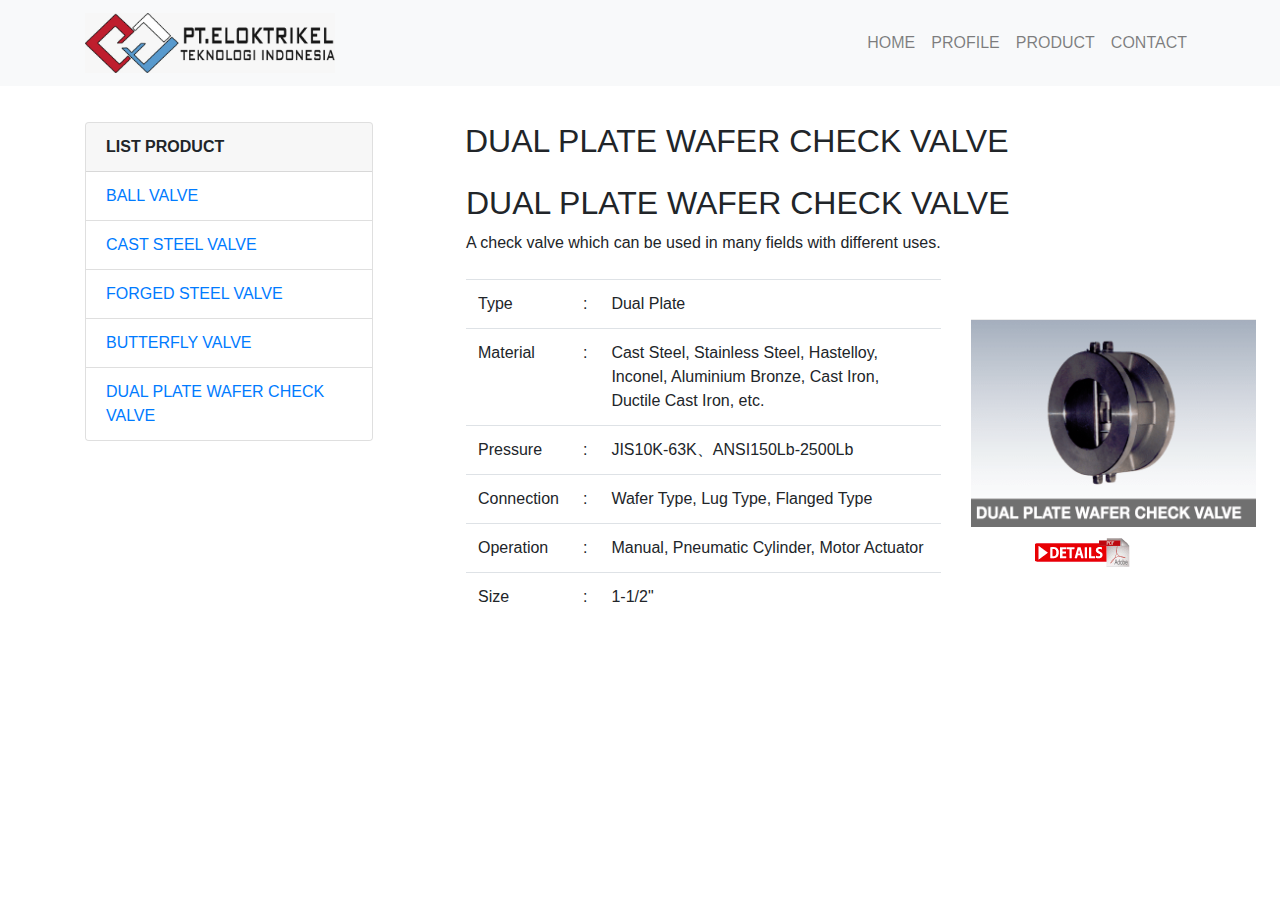
<file: dualplate.html>
<!doctype html>
<html lang="en">
  <head>
    <!-- Required meta tags -->
    <meta charset="utf-8">
    <meta name="viewport" content="width=device-width, initial-scale=1, shrink-to-fit=no">

    <!-- Bootstrap CSS -->
    <link rel="stylesheet" href="https://stackpath.bootstrapcdn.com/bootstrap/4.3.1/css/bootstrap.min.css" integrity="sha384-ggOyR0iXCbMQv3Xipma34MD+dH/1fQ784/j6cY/iJTQUOhcWr7x9JvoRxT2MZw1T" crossorigin="anonymous">
    <link rel="stylesheet" href="style.css">

    <title>ELTISIA</title>
  </head>
  <body data-spy="scroll" data-target="#navbarResponsive">
    <!-- Navigattion -->
    <nav class="navbar navbar-expand-md navbar-light bg-light fixed-top">
    <div id="container" class="container">
                    <a href="#" class="navbar-brand"><img src="img/stample.jpeg" alt=""></a>
                    <button class="navbar-toggler" data-toggle="collapse" data-target="#navbarResponsive">
                            <span class="navbar-toggler-icon"></span>
                    </button>
        
                    <div class="collapse navbar-collapse" id="navbarResponsive">
                        <ul class="navbar-nav ml-auto">
                            <li class="nav-item">
                                <a href="index.html" class="nav-link">HOME</a>
                            </li>
                            <li class="nav-item">
                                <a href="index.html" class="nav-link">PROFILE</a>
                            </li>
                            <li class="nav-item">
                                <a href="index.html" class="nav-link">PRODUCT</a>
                            </li>
                            <li class="nav-item">
                                <a href="index.html" class="nav-link">CONTACT</a>
                            </li>
                        </ul>
                    </div>
    </div>
    </nav>

    <!-- End Navigation-->

    <!--  Product Information -->
    <div class="container">
        <div class="row welcome mt-4">
            <div class="col-12 text-center">
                <h1>PRODUCT INFORMATION</h1>
                <hr>
            </div>
        </div>

        <div class="row mt-4">
            <div class="col-lg-4 d-none d-lg-block">
                <div class="card" style="width:18rem">
                    <div class="card-header"><b>LIST PRODUCT</b></div>
                    <ul class="list-group list-group-flush">
                        <li class="list-group-item"><a href="ballvalve.html">BALL VALVE</a></li>
                        <li class="list-group-item"><a href="caststeel.html">CAST STEEL VALVE</a></li>
                        <li class="list-group-item"><a href="forgedsteel.html">FORGED STEEL VALVE</a></li>
                        <li class="list-group-item"><a href="butterfly.html">BUTTERFLY VALVE</a></li>
                        <li class="list-group-item"><a href="dualplate.html">DUAL PLATE WAFER CHECK VALVE</a></li>
                    </ul>
                </div>
                
            </div>
            <div class="col-md-8">
                <h2>DUAL PLATE WAFER CHECK VALVE</h2>
                <div class="margin ml-3 mr-3">
                        <div class="row mt-4">
                                <h2>DUAL PLATE WAFER CHECK VALVE</h2>
                                <p>A check valve which can be used in many fields with different uses.</p>
                                <div class="media">
                                    <div class="row">
                                        <div class="col-md-8">
                                            <div class="media-body">
                                                    <table class="table table-responsive mt-2">
                                                            <tr>
                                                                <td>Type</td>
                                                                <td>:</td>
                                                                <td>Dual Plate</td>
                                                            </tr>
                                                            <tr>
                                                                <td>Material</td>
                                                                <td>:</td>
                                                                <td>Cast Steel, Stainless Steel, Hastelloy, Inconel, Aluminium Bronze, Cast Iron, Ductile Cast Iron, etc.</td>
                                                            </tr>
                                                            <tr>
                                                                <td>Pressure</td>
                                                                <td>:</td>
                                                                <td>JIS10K-63K、ANSI150Lb-2500Lb</td>
                                                            </tr>
                                                            <tr>
                                                                <td>Connection</td>
                                                                <td>:</td>
                                                                <td>Wafer Type, Lug Type, Flanged Type</td>
                                                            </tr>
                                                            <tr>
                                                                <td>Operation</td>
                                                                <td>:</td>
                                                                <td>Manual, Pneumatic Cylinder, Motor Actuator</td>
                                                            </tr>
                                                            <tr>
                                                                <td>Size</td>
                                                                <td>:</td>
                                                                <td>1-1/2"</td>
                                                            </tr>
                                                        </table>
                                            </div>
                                        </div>

                                        <div class="col-md-4 pt-5 text-center">
                                            <img src="img/dualplate.PNG" alt=""><br>
                                            <a href="dual.pdf" target="blank"><img src="img/detail.PNG" alt="" class="mt-2"></a>
                                        </div>
                                    </div>
                                </div>
                                
                        </div>
                </div>

            </div>
           
            </div>
        </div>
    </div>

    <!-- End Product Information -->

    <!-- Optional JavaScript -->
    <!-- jQuery first, then Popper.js, then Bootstrap JS -->
    <script src="https://code.jquery.com/jquery-3.3.1.slim.min.js" integrity="sha384-q8i/X+965DzO0rT7abK41JStQIAqVgRVzpbzo5smXKp4YfRvH+8abtTE1Pi6jizo" crossorigin="anonymous"></script>
    <script src="https://cdnjs.cloudflare.com/ajax/libs/popper.js/1.14.7/umd/popper.min.js" integrity="sha384-UO2eT0CpHqdSJQ6hJty5KVphtPhzWj9WO1clHTMGa3JDZwrnQq4sF86dIHNDz0W1" crossorigin="anonymous"></script>
    <script src="https://stackpath.bootstrapcdn.com/bootstrap/4.3.1/js/bootstrap.min.js" integrity="sha384-JjSmVgyd0p3pXB1rRibZUAYoIIy6OrQ6VrjIEaFf/nJGzIxFDsf4x0xIM+B07jRM" crossorigin="anonymous"></script>
  </body>
</html>
</file>
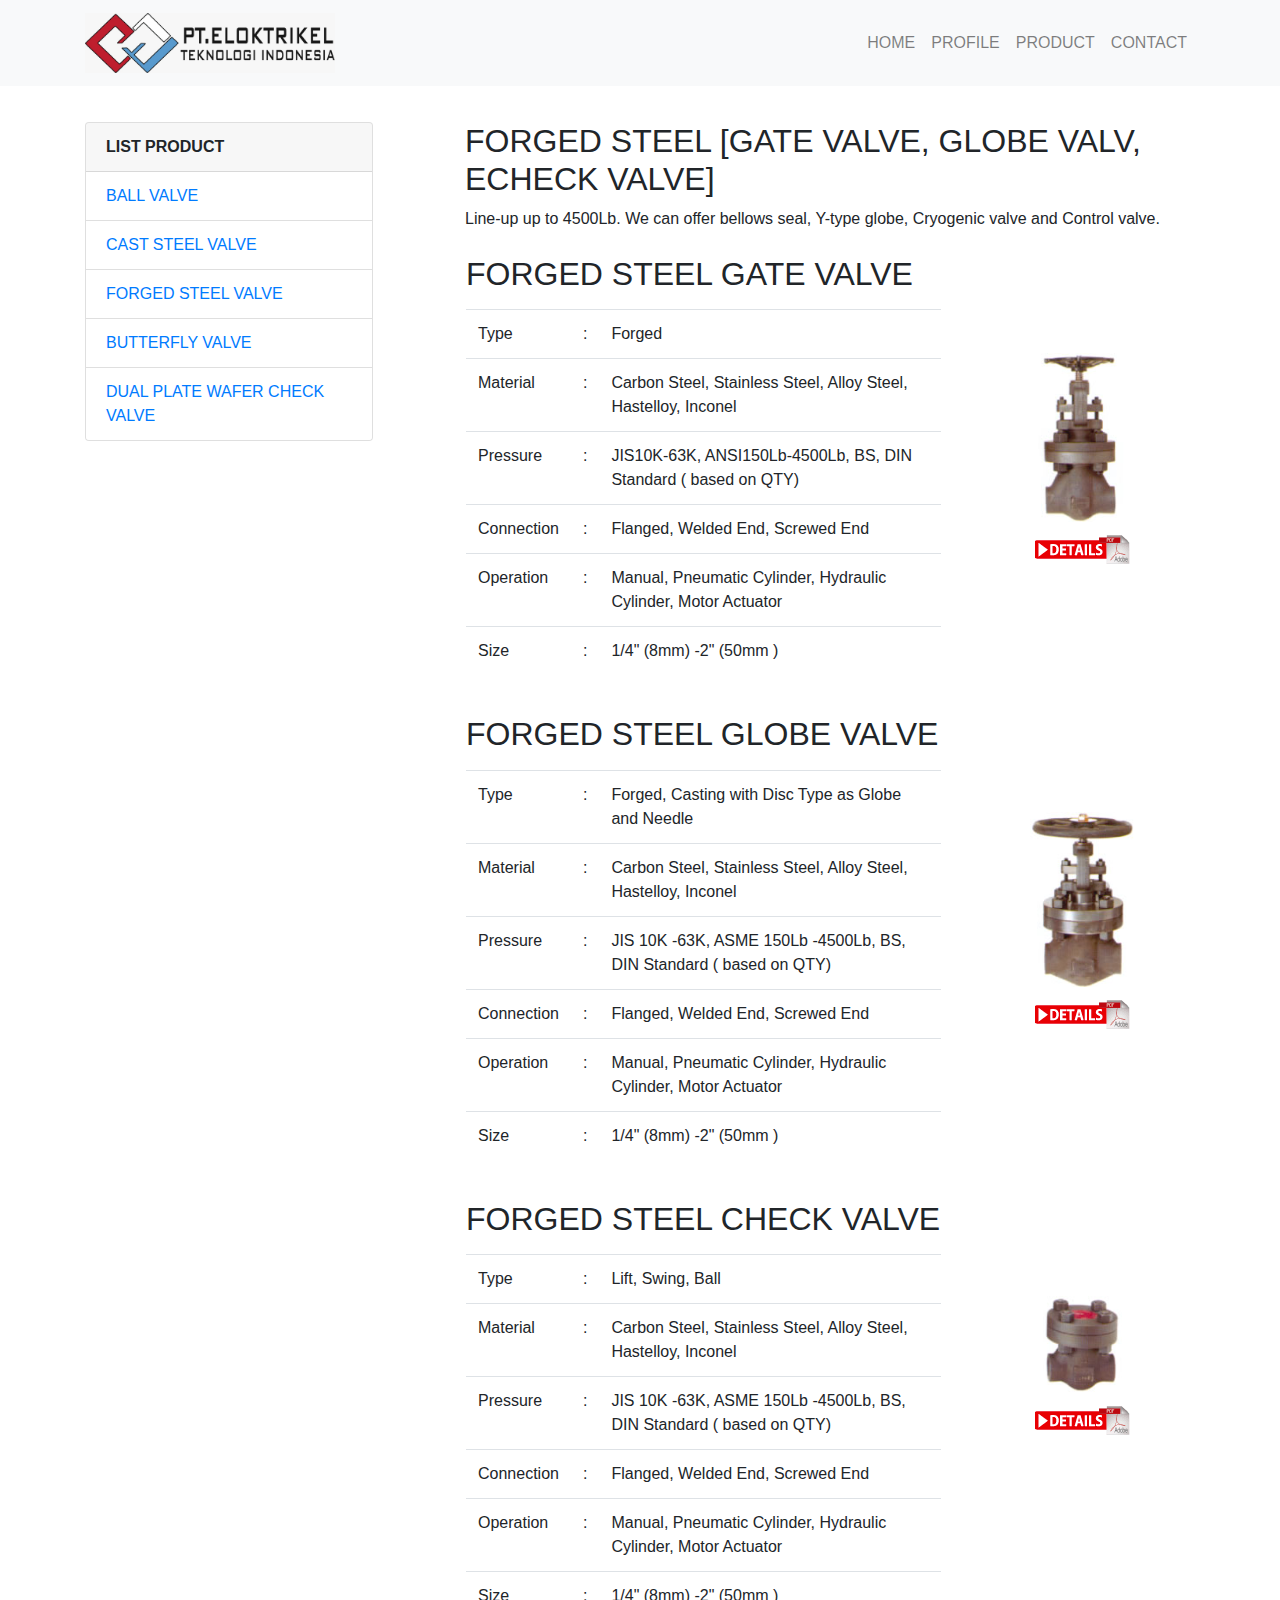
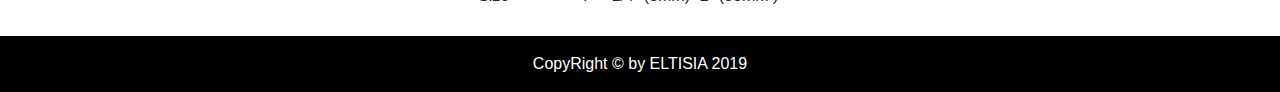
<file: forgedsteel.html>
<!doctype html>
<html lang="en">
  <head>
    <!-- Required meta tags -->
    <meta charset="utf-8">
    <meta name="viewport" content="width=device-width, initial-scale=1, shrink-to-fit=no">

    <!-- Bootstrap CSS -->
    <link rel="stylesheet" href="https://stackpath.bootstrapcdn.com/bootstrap/4.3.1/css/bootstrap.min.css" integrity="sha384-ggOyR0iXCbMQv3Xipma34MD+dH/1fQ784/j6cY/iJTQUOhcWr7x9JvoRxT2MZw1T" crossorigin="anonymous">
    <link rel="stylesheet" href="style.css">

    <title>ELTISIA</title>
  </head>
  <body data-spy="scroll" data-target="#navbarResponsive">
    <!-- Navigattion -->
    <nav class="navbar navbar-expand-md navbar-light bg-light fixed-top">
    <div id="container" class="container">
                    <a href="#" class="navbar-brand"><img src="img/stample.jpeg" alt=""></a>
                    <button class="navbar-toggler" data-toggle="collapse" data-target="#navbarResponsive">
                            <span class="navbar-toggler-icon"></span>
                    </button>
        
                    <div class="collapse navbar-collapse" id="navbarResponsive">
                        <ul class="navbar-nav ml-auto">
                            <li class="nav-item">
                                <a href="index.html" class="nav-link">HOME</a>
                            </li>
                            <li class="nav-item">
                                <a href="index.html" class="nav-link">PROFILE</a>
                            </li>
                            <li class="nav-item">
                                <a href="index.html" class="nav-link">PRODUCT</a>
                            </li>
                            <li class="nav-item">
                                <a href="index.html" class="nav-link">CONTACT</a>
                            </li>
                        </ul>
                    </div>
    </div>
    </nav>

    <!-- End Navigation-->

    <!--  Product Information -->
    <div class="container">
        <div class="row welcome mt-4">
            <div class="col-12 text-center">
                <h1>PRODUCT INFORMATION</h1>
                <hr>
            </div>
        </div>

        <div class="row mt-4">
            <div class="col-md-4 col-lg-4 d-none d-lg-block">
                <div class="card" style="width:18rem">
                    <div class="card-header"><b>LIST PRODUCT</b></div>
                    <ul class="list-group list-group-flush">
                            <li class="list-group-item"><a href="ballvalve.html">BALL VALVE</a></li>
                            <li class="list-group-item"><a href="caststeel.html">CAST STEEL VALVE</a></li>
                            <li class="list-group-item"><a href="forgedsteel.html">FORGED STEEL VALVE</a></li>
                            <li class="list-group-item"><a href="butterfly.html">BUTTERFLY VALVE</a></li>
                            <li class="list-group-item"><a href="dualplate.html">DUAL PLATE WAFER CHECK VALVE</a></li>
                    </ul>
                </div>
                
            </div>
            <div class="col-md-8">
                <h2>FORGED STEEL [GATE VALVE, GLOBE VALV, ECHECK VALVE]</h2>
                <p>Line-up up to 4500Lb.
                    We can offer bellows seal, Y-type globe, Cryogenic valve and Control valve.</p>
                <div class="margin ml-3 mr-3">
                        <div class="row mt-4">
                                <h2>FORGED STEEL GATE VALVE</h2>
                                <div class="media">
                                        <div class="row">
                                            <div class="col-md-8">
                                                    <table class="table table-responsive mt-2">
                                                            <tr>
                                                                <td>Type</td>
                                                                <td>:</td>
                                                                <td>Forged</td>
                                                            </tr>
                                                            <tr>
                                                                <td>Material</td>
                                                                <td>:</td>
                                                                <td>Carbon Steel, Stainless Steel, Alloy Steel, Hastelloy, Inconel</td>
                                                            </tr>
                                                            <tr>
                                                                <td>Pressure</td>
                                                                <td>:</td>
                                                                <td>JIS10K-63K, ANSI150Lb-4500Lb, BS, DIN Standard ( based on QTY)</td>
                                                            </tr>
                                                            <tr>
                                                                <td>Connection</td>
                                                                <td>:</td>
                                                                <td>Flanged, Welded End, Screwed End</td>
                                                            </tr>
                                                            <tr>
                                                                <td>Operation</td>
                                                                <td>:</td>
                                                                <td>Manual, Pneumatic Cylinder, Hydraulic Cylinder, Motor Actuator</td>
                                                            </tr>
                                                            <tr>
                                                                <td>Size</td>
                                                                <td>:</td>
                                                                <td>1/4" (8mm) -2" (50mm )</td>
                                                            </tr>
                                                        </table>
                                            </div>
                                            <div class="col-md-4 pt-5 text-center">
                                                    <img src="img/forgedsteelgatevalve.PNG" alt=""><br>
                                                    <a href="F-1.pdf" target="blank"><img src="img/detail.PNG" alt="" class="mt-2"></a>
                                            </div>

                                        </div>
                                </div>
                                
                        </div>
        
                        <div class="row mt-4">
                                <h2>FORGED STEEL GLOBE VALVE</h2>
                                <div class="media">
                                        <div class="row">
                                            <div class="col-md-8">
                                                    <table class="table table-responsive mt-2">
                                                            <tr>
                                                                <td>Type</td>
                                                                <td>:</td>
                                                                <td>Forged, Casting with Disc Type as Globe and Needle</td>
                                                            </tr>
                                                            <tr>
                                                                <td>Material</td>
                                                                <td>:</td>
                                                                <td>Carbon Steel, Stainless Steel, Alloy Steel, Hastelloy, Inconel</td>
                                                            </tr>
                                                            <tr>
                                                                <td>Pressure</td>
                                                                <td>:</td>
                                                                <td>JIS 10K -63K, ASME 150Lb -4500Lb, BS, DIN Standard ( based on QTY)</td>
                                                            </tr>
                                                            <tr>
                                                                <td>Connection</td>
                                                                <td>:</td>
                                                                <td>Flanged, Welded End, Screwed End</td>
                                                            </tr>
                                                            <tr>
                                                                <td>Operation</td>
                                                                <td>:</td>
                                                                <td>Manual, Pneumatic Cylinder, Hydraulic Cylinder, Motor Actuator</td>
                                                            </tr>
                                                            <tr>
                                                                <td>Size</td>
                                                                <td>:</td>
                                                                <td>1/4" (8mm) -2" (50mm )</td>
                                                            </tr>
                                                        </table>
                                            </div>
                                            <div class="col-md-4 pt-5 text-center">
                                                <img src="img/forgedsteelglobevalve.PNG" alt=""><br>
                                                <a href="F-2.pdf" target="blank"><img src="img/detail.PNG" alt="" class="mt-2"></a>
                                            </div>
                                        </div>
                                    </div>
                                
                        </div>
        
                        <div class="row mt-4">
                                <h2>FORGED STEEL CHECK VALVE</h2>
                                <div class="media">
                                        <div class="row">
                                            <div class="col-md-8">
                                                    <table class="table table-responsive mt-2">
                                                            <tr>
                                                                <td>Type</td>
                                                                <td>:</td>
                                                                <td>Lift, Swing, Ball</td>
                                                            </tr>
                                                            <tr>
                                                                <td>Material</td>
                                                                <td>:</td>
                                                                <td>Carbon Steel, Stainless Steel, Alloy Steel, Hastelloy, Inconel</td>
                                                            </tr>
                                                            <tr>
                                                                <td>Pressure</td>
                                                                <td>:</td>
                                                                <td>JIS 10K -63K, ASME 150Lb -4500Lb, BS, DIN Standard ( based on QTY)</td>
                                                            </tr>
                                                            <tr>
                                                                <td>Connection</td>
                                                                <td>:</td>
                                                                <td>Flanged, Welded End, Screwed End</td>
                                                            </tr>
                                                            <tr>
                                                                <td>Operation</td>
                                                                <td>:</td>
                                                                <td>Manual, Pneumatic Cylinder, Hydraulic Cylinder, Motor Actuator</td>
                                                            </tr>
                                                            <tr>
                                                                <td>Size</td>
                                                                <td>:</td>
                                                                <td>1/4" (8mm) -2" (50mm )</td>
                                                            </tr>
                                                        </table>
                                            </div>
                                            <div class="col-md-4 pt-5 text-center">
                                                <img src="img/forgedsteelcheckvalve.PNG" alt=""><br>
                                                <a href="F-3.pdf" target="blank"><img src="img/detail.PNG" alt="" class="mt-2"></a>
                                            </div>
                                        </div>
                                    </div>
                                
                        </div>
                </div>
                
            </div>
           
            </div>
        </div>
    </div>

    <!-- End Product Information -->
    
    <footer>
        <div class="container-fluid" id="contact">
                <div class="row text-center">
                        <div class="col-12 pt-3">
                          <p>CopyRight &copy by ELTISIA 2019</p>
                        </div>
                </div>
        </div>
    </footer>
    

    


    
         
    <!-- Optional JavaScript -->
    <!-- jQuery first, then Popper.js, then Bootstrap JS -->
    <script src="https://code.jquery.com/jquery-3.3.1.slim.min.js" integrity="sha384-q8i/X+965DzO0rT7abK41JStQIAqVgRVzpbzo5smXKp4YfRvH+8abtTE1Pi6jizo" crossorigin="anonymous"></script>
    <script src="https://cdnjs.cloudflare.com/ajax/libs/popper.js/1.14.7/umd/popper.min.js" integrity="sha384-UO2eT0CpHqdSJQ6hJty5KVphtPhzWj9WO1clHTMGa3JDZwrnQq4sF86dIHNDz0W1" crossorigin="anonymous"></script>
    <script src="https://stackpath.bootstrapcdn.com/bootstrap/4.3.1/js/bootstrap.min.js" integrity="sha384-JjSmVgyd0p3pXB1rRibZUAYoIIy6OrQ6VrjIEaFf/nJGzIxFDsf4x0xIM+B07jRM" crossorigin="anonymous"></script>
  </body>
</html>
</file>
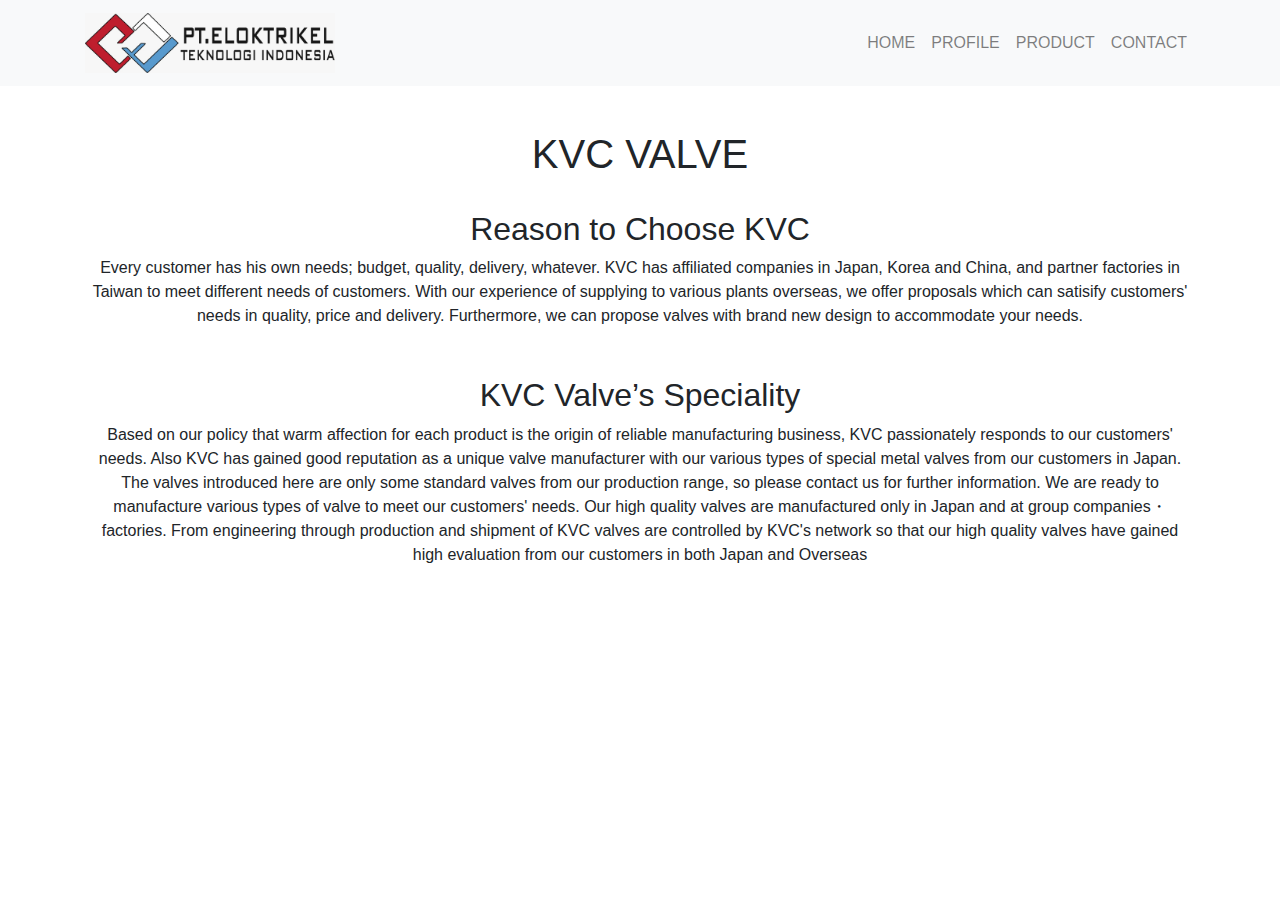
<file: reason.html>
<!doctype html>
<html lang="en">
  <head>
    <!-- Required meta tags -->
    <meta charset="utf-8">
    <meta name="viewport" content="width=device-width, initial-scale=1, shrink-to-fit=no">

    <!-- Bootstrap CSS -->
    <link rel="stylesheet" href="https://stackpath.bootstrapcdn.com/bootstrap/4.3.1/css/bootstrap.min.css" integrity="sha384-ggOyR0iXCbMQv3Xipma34MD+dH/1fQ784/j6cY/iJTQUOhcWr7x9JvoRxT2MZw1T" crossorigin="anonymous">
    <link rel="stylesheet" href="style.css">

    <title>ELTISIA</title>
    <link rel="shortcut icon" href="img/title.PNG" />
  </head>
  <body data-spy="scroll" data-target="#navbarResponsive">
    <!-- Navigattion -->
    <nav class="navbar navbar-expand-md navbar-light bg-light fixed-top">
    <div id="container" class="container">
                    <a href="#" class="navbar-brand"><img src="img/stample.jpeg" alt=""></a>
                    <button class="navbar-toggler" data-toggle="collapse" data-target="#navbarResponsive">
                            <span class="navbar-toggler-icon"></span>
                    </button>
        
                    <div class="collapse navbar-collapse" id="navbarResponsive">
                        <ul class="navbar-nav ml-auto">
                            <li class="nav-item">
                                <a href="index.html" class="nav-link">HOME</a>
                            </li>
                            <li class="nav-item">
                                <a href="index.html" class="nav-link">PROFILE</a>
                            </li>
                            <li class="nav-item">
                                <a href="index.html" class="nav-link">PRODUCT</a>
                            </li>
                            <li class="nav-item">
                                <a href="index.html" class="nav-link">CONTACT</a>
                            </li>
                        </ul>
                    </div>
    </div>
    </nav>

    <!-- End Navigation-->

    <!--  Product Information -->
    <div class="container">
        <div class="row welcome mt-4">
            <div class="col-12 text-center">
                <h1>REASON CHOOSE KVC</h1>
                <hr>

                <h1 class="mt-5">KVC VALVE</h1><br>
                <h2>Reason to Choose KVC</h2>
                <p>Every customer has his own needs; budget, quality, delivery, whatever. KVC has affiliated companies in Japan, Korea and China, and partner factories in Taiwan to meet different needs of customers.

                        With our experience of supplying to various plants overseas, we offer proposals which can satisify customers' needs in quality, price and delivery.
                        
                        Furthermore, we can propose valves with brand new design to accommodate your needs.</p>
                
                <h2 class="mt-5">KVC Valve’s Speciality</h2>
                <p>Based on our policy that warm affection for each product is the origin of reliable manufacturing business, KVC passionately responds to our customers' needs. Also KVC has gained good reputation as a unique valve manufacturer with our various types of special metal valves from our customers in Japan.

                        The valves introduced here are only some standard valves from our production range, so please contact us for further information. We are ready to manufacture various types of valve to meet our customers' needs.
                        
                        Our high quality valves are manufactured only in Japan and at group companies・factories.
                        
                        From engineering through production and shipment of KVC valves are controlled by KVC's network so that our high quality valves have gained high evaluation from our customers in both Japan and Overseas</p>
                
            </div>
        </div>

            
        

        </div>
    </div>

    <!-- End Product Information -->
   
    <!-- Optional JavaScript -->
    <!-- jQuery first, then Popper.js, then Bootstrap JS -->
    <script src="https://code.jquery.com/jquery-3.3.1.slim.min.js" integrity="sha384-q8i/X+965DzO0rT7abK41JStQIAqVgRVzpbzo5smXKp4YfRvH+8abtTE1Pi6jizo" crossorigin="anonymous"></script>
    <script src="https://cdnjs.cloudflare.com/ajax/libs/popper.js/1.14.7/umd/popper.min.js" integrity="sha384-UO2eT0CpHqdSJQ6hJty5KVphtPhzWj9WO1clHTMGa3JDZwrnQq4sF86dIHNDz0W1" crossorigin="anonymous"></script>
    <script src="https://stackpath.bootstrapcdn.com/bootstrap/4.3.1/js/bootstrap.min.js" integrity="sha384-JjSmVgyd0p3pXB1rRibZUAYoIIy6OrQ6VrjIEaFf/nJGzIxFDsf4x0xIM+B07jRM" crossorigin="anonymous"></script>
  </body>
</html>
</file>
<file: style.css>
#container img{
    width: 250px;
    height: 60px;
}

.carousel-inner img{
    width: 100%;
    height: 100%;
    margin-top: 85px;
  }

.carousel-caption{
   top: 50%;
}

.carousel-caption h1{
    font-size: 500%;
    text-shadow: 1px 1px 20px #000;
}

.welcome hr{
    border-top: 2px solid #000;
    width: 5%;
    margin-top: .3rem;
    margin-bottom: 1rem;
}

.product{
    background-color: white;
}

footer{
    background-color: #000;
    color: white;
}
</file>
